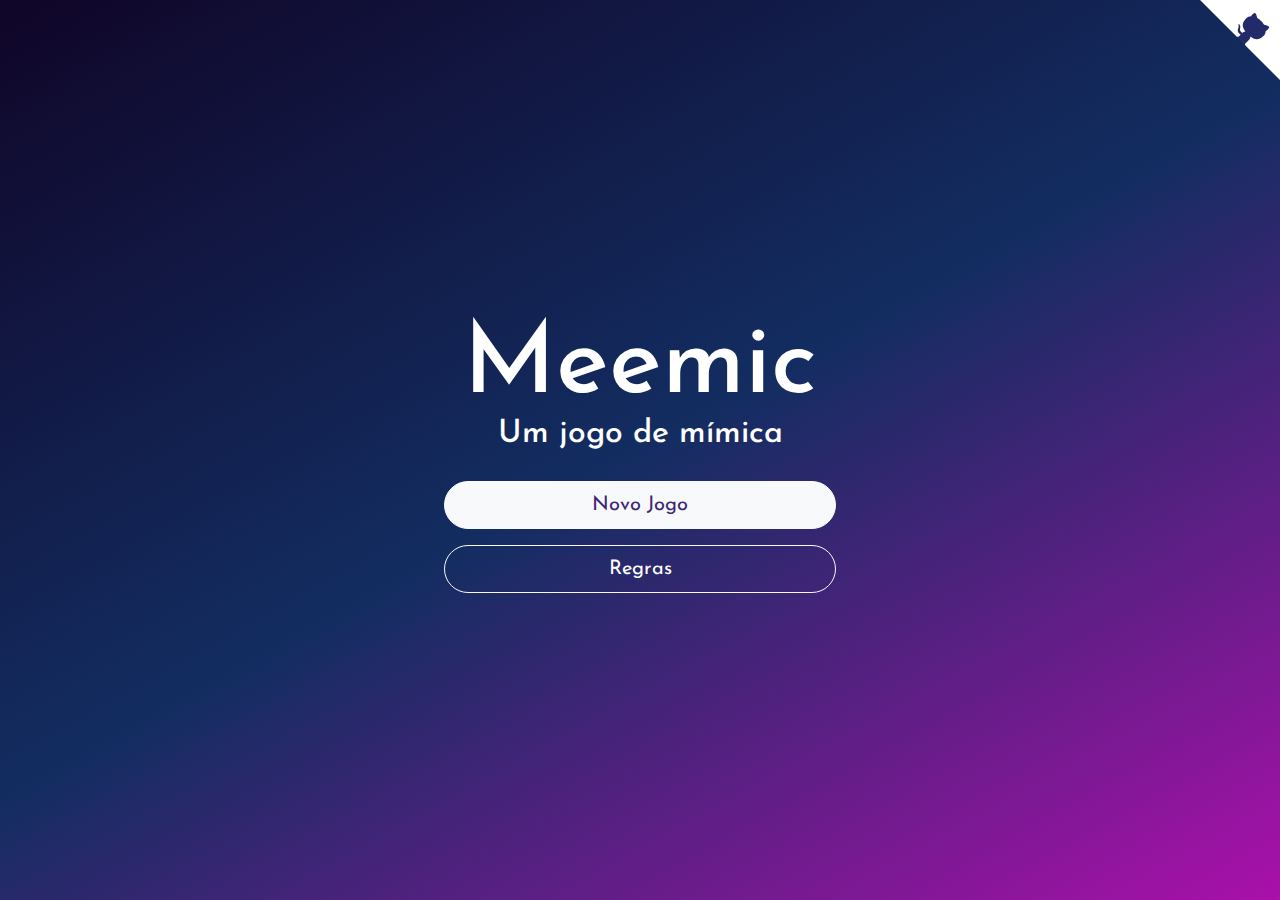
<file: index.html>
<!DOCTYPE html>
<html lang="pt-BR">
  <head>
    <meta charset="UTF-8" />
    <title>Meemic</title>
    <meta
      name="viewport"
      content="width=device-width, initial-scale=1, shrink-to-fit=no"
    />
    <meta http-equiv="content-type" content="text/html;charset=utf-8" />
    <link
      rel="icon shortcut"
      type="image/x-icon"
      href="assets/imagens/favicon.png"
    />
    <link
      rel="stylesheet"
      href="assets/lib/bootstrap/css/bootstrap-reboot.min.css"
    />
    <link rel="stylesheet" href="assets/lib/bootstrap/css/bootstrap.min.css" />

    <link rel="preconnect" href="https://fonts.googleapis.com" />
    <link rel="preconnect" href="https://fonts.gstatic.com" crossorigin />
    <link
      href="https://fonts.googleapis.com/css2?family=Josefin+Sans:ital,wght@0,100;0,200;0,300;0,400;0,500;0,600;0,700;1,100;1,200;1,300;1,400;1,500;1,600;1,700&family=Lato:ital,wght@0,100;0,300;0,400;0,700;0,900;1,100;1,300;1,400;1,700;1,900&display=swap"
      rel="stylesheet"
    />

    <link rel="stylesheet" href="assets/lib/fontawesome/css/all.css" />
    <link rel="stylesheet" href="assets/css/boardposition.css" />
    <link rel="stylesheet" href="assets/css/pinpositions.css" />
    <link rel="stylesheet" href="assets/css/mmposition.css" />
    <link rel="stylesheet" href="assets/css/style.css?v=5" />
   
  </head>

  <body>
    <div id="turnscreen" class="w-100 h-100 align-items-center">
      <div class="w-100 text-center">
        <img class="turn" src="assets/imagens/turn.svg" />
        <h2 class="mt-3">Por favor, gire seu dispositivo!</h2>
      </div>
    </div>
    <div id="app">
      
      <section
        id="home"
        class="text-center w-100 d-flex align-items-center displayedsection"
      >
      
        <div class="w-100">
          <a
        href="https://github.com/felipetr/meemic"
        target="_blank"
        title="View source on GitHub"
        class="github-corner"
        aria-label="View source on GitHub"
      >
        <svg
          width="80"
          height="80"
          viewBox="0 0 250 250"
          style="
            fill: #ffffff;
            color: #232a69;
            position: absolute;
            top: 0;
            border: 0;
            right: 0;
          "
          aria-hidden="true"
        >
          <path d="M0,0 L115,115 L130,115 L142,142 L250,250 L250,0 Z"></path>
          <path
            d="M128.3,109.0 C113.8,99.7 119.0,89.6 119.0,89.6 C122.0,82.7 120.5,78.6 120.5,78.6 C119.2,72.0 123.4,76.3 123.4,76.3 C127.3,80.9 125.5,87.3 125.5,87.3 C122.9,97.6 130.6,101.9 134.4,103.2"
            fill="currentColor"
            style="transform-origin: 130px 106px"
            class="octo-arm"
          ></path>
          <path
            d="M115.0,115.0 C114.9,115.1 118.7,116.5 119.8,115.4 L133.7,101.6 C136.9,99.2 139.9,98.4 142.2,98.6 C133.8,88.0 127.5,74.4 143.8,58.0 C148.5,53.4 154.0,51.2 159.7,51.0 C160.3,49.4 163.2,43.6 171.4,40.1 C171.4,40.1 176.1,42.5 178.8,56.2 C183.1,58.6 187.2,61.8 190.9,65.4 C194.5,69.0 197.7,73.2 200.1,77.6 C213.8,80.2 216.3,84.9 216.3,84.9 C212.7,93.1 206.9,96.0 205.4,96.6 C205.1,102.4 203.0,107.8 198.3,112.5 C181.9,128.9 168.3,122.5 157.7,114.1 C157.9,116.9 156.7,120.9 152.7,124.9 L141.0,136.5 C139.8,137.7 141.6,141.9 141.8,141.8 Z"
            fill="currentColor"
            class="octo-body"
          ></path>
        </svg>
      </a>
          <h1 id="logo">Meemic</h1>
          <h2 id="subtitle">Um jogo de mímica</h2>
          <div class="menuhome d-inline-block px-1">
            <button
              title="Novo Jogo"
              class="btn btn-goto btn-light w-100 btn-block btn-start btn-lg"
              data-goto="configs"
            >
              Novo Jogo
            </button>

            <div id="continuegame" style="display: none">
              <button
                title="Continuar"
                class="btn btn-light mt-3 w-100 btn-block btn-start btn-lg"
              >
                Continuar
              </button>
            </div>
            <button
              title="Regras"
              data-toggle="modal"
              data-target="#RulesModal"
              class="btn btn-light w-100 btn-block btn-border-start mt-3 btn-lg"
            >
              Regras
            </button>
            <div style="display: none">
              <button
                class="btn btn-light w-100 btn-block btn-start btn-lg mt-3"
              >
                Continuar
              </button>
            </div>
          </div>
        </div>
        <div
          class="modal fade"
          id="RulesModal"
          tabindex="-1"
          aria-labelledby="RulesModal"
          aria-hidden="true"
        >
          <div
            class="modal-dialog modal-dialog-centered modal-dialog-scrollable modal-xl"
          >
            <div class="modal-content">
              <div class="modal-header">
                <h5 class="modal-title">Regras</h5>
                <button
                  type="button"
                  class="close"
                  data-dismiss="modal"
                  aria-label="Close"
                >
                  <span aria-hidden="true">&times;</span>
                </button>
              </div>
              <div class="modal-body">Dois times jogam</div>
              <div class="modal-footer">
                <button
                  type="button"
                  class="btn btn-light w-100 btn-block btn-start"
                  data-dismiss="modal"
                >
                  Ok
                </button>
              </div>
            </div>
          </div>
        </div>
      </section>
      <section
        id="configs"
        class="text-center hidedsection w-100 d-flex d-none"
      >
        <div class="w-100 px-3">
          <div class="container-fluid w-100 text-left p-3">
            <button
              title="Voltar"
              class="btn btn-lg btn-url text-white btn-goto d-inline cursorpointer"
              data-goto="home"
            >
              <i class="fas fa-chevron-left"></i>
            </button>
          </div>
          <div class="container-fluid w-100 text-left">
            <div class="row">
              <div class="col-6">
                <div
                  class="boxcontencolor p-3 teambox"
                  id="team1"
                  data-team="team1"
                >
                  <h2>Time 1</h2>
                  <div class="pl-3">Nome</div>
                  <input
                    value="Amarelo"
                    class="form-control name teamnames unchanged"
                  />
                  <input class="color" value="yellow" type="hidden" />
                  <hr />
                  <div class="pl-3">Cor</div>

                  <div class="row colorselector">
                    <div class="col-2">
                      <div
                        class="btn-selector yellow selected p-3 mb-3"
                        data-select="yellow"
                        data-title="Amarelo"
                      >
                        <svg
                          class="fill-yellow"
                          width="100%"
                          viewBox="0 0 38 52"
                        >
                          <g
                            transform="translate(-93.674276,-168.00876)"
                            id="layer1"
                            inkscape:groupmode="layer"
                            inkscape:label="Layer 1"
                          >
                            <ellipse
                              inkscape:label="#sombraprojetada"
                              ry="8.4118872"
                              rx="18.927782"
                              cy="212.74617"
                              cx="112.60206"
                              id="sombraprojetada"
                              style="
                                opacity: 0.2;
                                fill: #000000;
                                stroke-width: 0.1;
                                paint-order: markers fill stroke;
                              "
                            />
                            <path
                              class="corpin"
                              style="
                                fill: #e6e6e6;
                                stroke-width: 0.1;
                                paint-order: markers fill stroke;
                                fill-opacity: 1;
                              "
                              d="m 112.79621,168.00901 a 6.2206988,6.2206988 0 0 0 -6.22081,6.22081 6.2206988,6.2206988 0 0 0 1.08107,3.50417 7.3062694,3.3307993 0 0 0 -2.15904,2.22519 h -0.008 v 0.001 h -5.2e-4 v 0.14056 0.0176 1.99729 5.3e-4 0.13952 10e-4 h 0.008 a 7.3062694,3.3307993 0 0 0 0.007,0.0594 7.3062694,3.3307993 0 0 0 0,0.001 7.3062694,3.3307993 0 0 0 0.009,0.0594 7.3062694,3.3307993 0 0 0 0,0.001 7.3062694,3.3307993 0 0 0 0.0114,0.0589 7.3062694,3.3307993 0 0 0 0,10e-4 7.3062694,3.3307993 0 0 0 0.0139,0.0594 7.3062694,3.3307993 0 0 0 0,0.001 7.3062694,3.3307993 0 0 0 0.0165,0.0589 7.3062694,3.3307993 0 0 0 0,0.001 7.3062694,3.3307993 0 0 0 0.0186,0.0589 7.3062694,3.3307993 0 0 0 0.16227,0.35501 7.3062694,3.3307993 0 0 0 0,5.3e-4 7.3062694,3.3307993 0 0 0 0.0729,0.11576 7.3062694,3.3307993 0 0 0 0,5.3e-4 7.3062694,3.3307993 0 0 0 0.22221,0.28422 7.3062694,3.3307993 0 0 0 0,5.3e-4 7.3062694,3.3307993 0 0 0 0.10439,0.11058 7.3062694,3.3307993 0 0 0 1.56269,1.01803 l -4.64571,14.7252 a 18.174328,8.2853553 0 0 0 -8.414475,6.64455 h -0.01654 v 0.34934 5.01416 0.34933 h 0.01654 a 18.174328,8.2853553 0 0 0 18.157545,7.93595 18.174328,8.2853553 0 0 0 18.15807,-7.93595 h 0.016 v -0.30334 a 18.174328,8.2853553 0 0 0 5.3e-4,-0.046 18.174328,8.2853553 0 0 0 -5.3e-4,-0.032 v -4.94802 a 18.174328,8.2853553 0 0 0 5.3e-4,-0.0341 18.174328,8.2853553 0 0 0 -5.3e-4,-0.032 v -0.0315 -0.28578 h -0.016 a 18.174328,8.2853553 0 0 0 -8.43876,-6.65127 l -4.64106,-14.70918 a 7.3062694,3.3307993 0 0 0 2.14147,-1.88205 7.3062694,3.3307993 0 0 0 0.0191,-0.0589 7.3062694,3.3307993 0 0 0 0,-0.001 7.3062694,3.3307993 0 0 0 0.017,-0.0589 7.3062694,3.3307993 0 0 0 0,-0.001 7.3062694,3.3307993 0 0 0 0.0145,-0.0589 7.3062694,3.3307993 0 0 0 0,-0.001 7.3062694,3.3307993 0 0 0 0.0124,-0.0594 7.3062694,3.3307993 0 0 0 0,-10e-4 7.3062694,3.3307993 0 0 0 0.009,-0.0589 7.3062694,3.3307993 0 0 0 0,-0.001 7.3062694,3.3307993 0 0 0 0.008,-0.0594 7.3062694,3.3307993 0 0 0 0,-0.001 7.3062694,3.3307993 0 0 0 0.001,-0.0119 h 0.006 v -0.001 -0.12093 a 7.3062694,3.3307993 0 0 0 0,-0.001 7.3062694,3.3307993 0 0 0 0,-0.0176 7.3062694,3.3307993 0 0 0 0,-10e-4 7.3062694,3.3307993 0 0 0 0,-0.0119 v -10e-4 -1.98799 a 7.3062694,3.3307993 0 0 0 0,-0.0129 7.3062694,3.3307993 0 0 0 0,-0.0129 v -0.12765 h -0.001 v -0.002 h -0.005 a 7.3062694,3.3307993 0 0 0 -2.1611,-2.22519 6.2206988,6.2206988 0 0 0 1.08107,-3.50418 6.2206988,6.2206988 0 0 0 -6.22029,-6.22081 z"
                              inkscape:label="#CorPin"
                            />
                            <path
                              class="Sombra"
                              style="
                                opacity: 0.3;
                                fill: #000000;
                                stroke-width: 0.1;
                                paint-order: markers fill stroke;
                              "
                              d="m 109.94212,168.82859 a 6.2206988,6.2206988 0 0 0 -3.31091,5.49786 6.2206988,6.2206988 0 0 0 6.22029,6.22081 6.2206988,6.2206988 0 0 0 4.30671,-1.7322 6.2206988,6.2206988 0 0 1 -2.9099,0.72347 6.2206988,6.2206988 0 0 1 -6.22081,-6.2208 6.2206988,6.2206988 0 0 1 1.91462,-4.48914 z m 3.53776,7.95714 a 7.3062694,3.3307996 0 0 1 0.0656,0.003 7.3062694,3.3307993 0 0 0 -0.0656,-0.003 z m 0.41858,0.0222 a 7.3062694,3.3307996 0 0 1 0.0641,0.005 7.3062694,3.3307993 0 0 0 -0.0641,-0.005 z m 0.40256,0.0336 a 7.3062694,3.3307996 0 0 1 0.0744,0.008 7.3062694,3.3307993 0 0 0 -0.0744,-0.008 z m -3.34139,0.0341 a 7.3062694,3.3307993 0 0 0 -0.1199,0.015 7.3062694,3.3307996 0 0 1 0.1199,-0.015 z m 6.55102,0.68213 a 7.3062694,3.3307996 0 0 1 0.0615,0.0243 7.3062694,3.3307993 0 0 0 -0.0615,-0.0243 z m -12.02614,2.40192 v 0.14056 a 7.3062694,3.3307996 0 0 1 0.008,-0.14056 z m 14.60582,0 a 7.3062694,3.3307996 0 0 1 0.006,0.12092 v -0.12092 z m 0.006,0.15451 a 7.3062694,3.3307996 0 0 1 -7.30653,3.31711 7.3062694,3.3307996 0 0 1 -7.30601,-3.2985 v 1.98334 0.14056 h 0.008 a 7.3062694,3.3307993 0 0 0 2.20142,2.24586 l -5.89525,18.68567 a 11.541455,5.2615459 0 0 0 -0.5271,1.57149 11.541455,5.2615459 0 0 0 0.003,0.0915 l -0.046,0.14521 h 0.0548 l -0.046,0.14522 h 0.0553 a 11.541456,5.2615459 0 0 0 11.52953,5.02501 11.541456,5.2615459 0 0 0 11.54142,-5.26169 11.541456,5.2615459 0 0 0 -0.015,-0.26355 11.541456,5.2615459 0 0 1 -10.94455,4.98936 c -3.52999,-2.56361 -5.72954,-5.33107 -6.18773,-6.7629 -0.60818,-1.90053 2.10991,-13.12336 3.23442,-17.59582 a 7.3062694,3.3307993 0 0 1 -0.3731,-0.0631 7.3062694,3.3307993 0 0 1 -0.24443,-0.047 7.3062694,3.3307993 0 0 1 -0.33693,-0.0729 7.3062694,3.3307993 0 0 0 0.33693,0.0729 7.3062694,3.3307993 0 0 0 0.24443,0.047 7.3062694,3.3307993 0 0 0 2.71404,0.23771 7.3062694,3.3307993 0 0 0 7.29982,-3.18998 h 0.006 v -0.12196 a 7.3062694,3.3307993 0 0 0 0,-0.0186 7.3062694,3.3307993 0 0 0 0,-0.0129 z m -5.59191,17.85938 a 18.174328,8.2853553 0 0 1 0.16537,0.007 18.174328,8.2853553 0 0 0 -0.16537,-0.007 z m 1.04335,0.0589 a 18.174328,8.2853553 0 0 1 0.15813,0.0114 18.174328,8.2853553 0 0 0 -0.15813,-0.0114 z m 1.00149,0.0832 a 18.174328,8.2853553 0 0 1 0.18397,0.0181 18.174328,8.2853553 0 0 0 -0.18397,-0.0181 z m 7.98143,1.7818 a 18.174328,8.2853553 0 0 1 0.15554,0.0605 18.174328,8.2853553 0 0 0 -0.15554,-0.0605 z m -29.914456,5.97483 v 0.34933 a 18.174328,8.2853553 0 0 1 0.01654,-0.34933 z m 36.332146,0 a 18.174328,8.2853553 0 0 1 0.016,0.28577 v -0.28577 z m 0.016,0.38344 a 18.174328,8.2853553 0 0 1 -18.17408,8.25117 18.174328,8.2853553 0 0 1 -18.174083,-8.23928 v 4.96817 0.34933 h 0.01654 a 18.174328,8.2853553 0 0 0 18.157543,7.93595 18.174328,8.2853553 0 0 0 18.15806,-7.93595 h 0.016 v -0.30334 a 18.174328,8.2853553 0 0 0 5.3e-4,-0.046 18.174328,8.2853553 0 0 0 -5.3e-4,-0.032 z"
                              inkscape:label="#Sombra"
                            />
                          </g>
                        </svg>
                      </div>
                    </div>
                    <div class="col-2">
                      <div
                        class="btn-selector blue disabled p-3 mb-3"
                        data-select="blue"
                        data-title="Azul"
                      >
                        <svg class="fill-blue" width="100%" viewBox="0 0 38 52">
                          <g
                            transform="translate(-93.674276,-168.00876)"
                            id="layer1"
                            inkscape:groupmode="layer"
                            inkscape:label="Layer 1"
                          >
                            <ellipse
                              inkscape:label="#sombraprojetada"
                              ry="8.4118872"
                              rx="18.927782"
                              cy="212.74617"
                              cx="112.60206"
                              id="sombraprojetada"
                              style="
                                opacity: 0.2;
                                fill: #000000;
                                stroke-width: 0.1;
                                paint-order: markers fill stroke;
                              "
                            />
                            <path
                              class="corpin"
                              style="
                                fill: #e6e6e6;
                                stroke-width: 0.1;
                                paint-order: markers fill stroke;
                                fill-opacity: 1;
                              "
                              d="m 112.79621,168.00901 a 6.2206988,6.2206988 0 0 0 -6.22081,6.22081 6.2206988,6.2206988 0 0 0 1.08107,3.50417 7.3062694,3.3307993 0 0 0 -2.15904,2.22519 h -0.008 v 0.001 h -5.2e-4 v 0.14056 0.0176 1.99729 5.3e-4 0.13952 10e-4 h 0.008 a 7.3062694,3.3307993 0 0 0 0.007,0.0594 7.3062694,3.3307993 0 0 0 0,0.001 7.3062694,3.3307993 0 0 0 0.009,0.0594 7.3062694,3.3307993 0 0 0 0,0.001 7.3062694,3.3307993 0 0 0 0.0114,0.0589 7.3062694,3.3307993 0 0 0 0,10e-4 7.3062694,3.3307993 0 0 0 0.0139,0.0594 7.3062694,3.3307993 0 0 0 0,0.001 7.3062694,3.3307993 0 0 0 0.0165,0.0589 7.3062694,3.3307993 0 0 0 0,0.001 7.3062694,3.3307993 0 0 0 0.0186,0.0589 7.3062694,3.3307993 0 0 0 0.16227,0.35501 7.3062694,3.3307993 0 0 0 0,5.3e-4 7.3062694,3.3307993 0 0 0 0.0729,0.11576 7.3062694,3.3307993 0 0 0 0,5.3e-4 7.3062694,3.3307993 0 0 0 0.22221,0.28422 7.3062694,3.3307993 0 0 0 0,5.3e-4 7.3062694,3.3307993 0 0 0 0.10439,0.11058 7.3062694,3.3307993 0 0 0 1.56269,1.01803 l -4.64571,14.7252 a 18.174328,8.2853553 0 0 0 -8.414475,6.64455 h -0.01654 v 0.34934 5.01416 0.34933 h 0.01654 a 18.174328,8.2853553 0 0 0 18.157545,7.93595 18.174328,8.2853553 0 0 0 18.15807,-7.93595 h 0.016 v -0.30334 a 18.174328,8.2853553 0 0 0 5.3e-4,-0.046 18.174328,8.2853553 0 0 0 -5.3e-4,-0.032 v -4.94802 a 18.174328,8.2853553 0 0 0 5.3e-4,-0.0341 18.174328,8.2853553 0 0 0 -5.3e-4,-0.032 v -0.0315 -0.28578 h -0.016 a 18.174328,8.2853553 0 0 0 -8.43876,-6.65127 l -4.64106,-14.70918 a 7.3062694,3.3307993 0 0 0 2.14147,-1.88205 7.3062694,3.3307993 0 0 0 0.0191,-0.0589 7.3062694,3.3307993 0 0 0 0,-0.001 7.3062694,3.3307993 0 0 0 0.017,-0.0589 7.3062694,3.3307993 0 0 0 0,-0.001 7.3062694,3.3307993 0 0 0 0.0145,-0.0589 7.3062694,3.3307993 0 0 0 0,-0.001 7.3062694,3.3307993 0 0 0 0.0124,-0.0594 7.3062694,3.3307993 0 0 0 0,-10e-4 7.3062694,3.3307993 0 0 0 0.009,-0.0589 7.3062694,3.3307993 0 0 0 0,-0.001 7.3062694,3.3307993 0 0 0 0.008,-0.0594 7.3062694,3.3307993 0 0 0 0,-0.001 7.3062694,3.3307993 0 0 0 0.001,-0.0119 h 0.006 v -0.001 -0.12093 a 7.3062694,3.3307993 0 0 0 0,-0.001 7.3062694,3.3307993 0 0 0 0,-0.0176 7.3062694,3.3307993 0 0 0 0,-10e-4 7.3062694,3.3307993 0 0 0 0,-0.0119 v -10e-4 -1.98799 a 7.3062694,3.3307993 0 0 0 0,-0.0129 7.3062694,3.3307993 0 0 0 0,-0.0129 v -0.12765 h -0.001 v -0.002 h -0.005 a 7.3062694,3.3307993 0 0 0 -2.1611,-2.22519 6.2206988,6.2206988 0 0 0 1.08107,-3.50418 6.2206988,6.2206988 0 0 0 -6.22029,-6.22081 z"
                              inkscape:label="#CorPin"
                            />
                            <path
                              class="Sombra"
                              style="
                                opacity: 0.3;
                                fill: #000000;
                                stroke-width: 0.1;
                                paint-order: markers fill stroke;
                              "
                              d="m 109.94212,168.82859 a 6.2206988,6.2206988 0 0 0 -3.31091,5.49786 6.2206988,6.2206988 0 0 0 6.22029,6.22081 6.2206988,6.2206988 0 0 0 4.30671,-1.7322 6.2206988,6.2206988 0 0 1 -2.9099,0.72347 6.2206988,6.2206988 0 0 1 -6.22081,-6.2208 6.2206988,6.2206988 0 0 1 1.91462,-4.48914 z m 3.53776,7.95714 a 7.3062694,3.3307996 0 0 1 0.0656,0.003 7.3062694,3.3307993 0 0 0 -0.0656,-0.003 z m 0.41858,0.0222 a 7.3062694,3.3307996 0 0 1 0.0641,0.005 7.3062694,3.3307993 0 0 0 -0.0641,-0.005 z m 0.40256,0.0336 a 7.3062694,3.3307996 0 0 1 0.0744,0.008 7.3062694,3.3307993 0 0 0 -0.0744,-0.008 z m -3.34139,0.0341 a 7.3062694,3.3307993 0 0 0 -0.1199,0.015 7.3062694,3.3307996 0 0 1 0.1199,-0.015 z m 6.55102,0.68213 a 7.3062694,3.3307996 0 0 1 0.0615,0.0243 7.3062694,3.3307993 0 0 0 -0.0615,-0.0243 z m -12.02614,2.40192 v 0.14056 a 7.3062694,3.3307996 0 0 1 0.008,-0.14056 z m 14.60582,0 a 7.3062694,3.3307996 0 0 1 0.006,0.12092 v -0.12092 z m 0.006,0.15451 a 7.3062694,3.3307996 0 0 1 -7.30653,3.31711 7.3062694,3.3307996 0 0 1 -7.30601,-3.2985 v 1.98334 0.14056 h 0.008 a 7.3062694,3.3307993 0 0 0 2.20142,2.24586 l -5.89525,18.68567 a 11.541455,5.2615459 0 0 0 -0.5271,1.57149 11.541455,5.2615459 0 0 0 0.003,0.0915 l -0.046,0.14521 h 0.0548 l -0.046,0.14522 h 0.0553 a 11.541456,5.2615459 0 0 0 11.52953,5.02501 11.541456,5.2615459 0 0 0 11.54142,-5.26169 11.541456,5.2615459 0 0 0 -0.015,-0.26355 11.541456,5.2615459 0 0 1 -10.94455,4.98936 c -3.52999,-2.56361 -5.72954,-5.33107 -6.18773,-6.7629 -0.60818,-1.90053 2.10991,-13.12336 3.23442,-17.59582 a 7.3062694,3.3307993 0 0 1 -0.3731,-0.0631 7.3062694,3.3307993 0 0 1 -0.24443,-0.047 7.3062694,3.3307993 0 0 1 -0.33693,-0.0729 7.3062694,3.3307993 0 0 0 0.33693,0.0729 7.3062694,3.3307993 0 0 0 0.24443,0.047 7.3062694,3.3307993 0 0 0 2.71404,0.23771 7.3062694,3.3307993 0 0 0 7.29982,-3.18998 h 0.006 v -0.12196 a 7.3062694,3.3307993 0 0 0 0,-0.0186 7.3062694,3.3307993 0 0 0 0,-0.0129 z m -5.59191,17.85938 a 18.174328,8.2853553 0 0 1 0.16537,0.007 18.174328,8.2853553 0 0 0 -0.16537,-0.007 z m 1.04335,0.0589 a 18.174328,8.2853553 0 0 1 0.15813,0.0114 18.174328,8.2853553 0 0 0 -0.15813,-0.0114 z m 1.00149,0.0832 a 18.174328,8.2853553 0 0 1 0.18397,0.0181 18.174328,8.2853553 0 0 0 -0.18397,-0.0181 z m 7.98143,1.7818 a 18.174328,8.2853553 0 0 1 0.15554,0.0605 18.174328,8.2853553 0 0 0 -0.15554,-0.0605 z m -29.914456,5.97483 v 0.34933 a 18.174328,8.2853553 0 0 1 0.01654,-0.34933 z m 36.332146,0 a 18.174328,8.2853553 0 0 1 0.016,0.28577 v -0.28577 z m 0.016,0.38344 a 18.174328,8.2853553 0 0 1 -18.17408,8.25117 18.174328,8.2853553 0 0 1 -18.174083,-8.23928 v 4.96817 0.34933 h 0.01654 a 18.174328,8.2853553 0 0 0 18.157543,7.93595 18.174328,8.2853553 0 0 0 18.15806,-7.93595 h 0.016 v -0.30334 a 18.174328,8.2853553 0 0 0 5.3e-4,-0.046 18.174328,8.2853553 0 0 0 -5.3e-4,-0.032 z"
                              inkscape:label="#Sombra"
                            />
                          </g>
                        </svg>
                      </div>
                    </div>
                    <div class="col-2">
                      <div
                        class="btn-selector green p-3 mb-3"
                        data-select="green"
                        data-title="Verde"
                      >
                        <svg
                          class="fill-green"
                          width="100%"
                          viewBox="0 0 38 52"
                        >
                          <g
                            transform="translate(-93.674276,-168.00876)"
                            id="layer1"
                            inkscape:groupmode="layer"
                            inkscape:label="Layer 1"
                          >
                            <ellipse
                              inkscape:label="#sombraprojetada"
                              ry="8.4118872"
                              rx="18.927782"
                              cy="212.74617"
                              cx="112.60206"
                              id="sombraprojetada"
                              style="
                                opacity: 0.2;
                                fill: #000000;
                                stroke-width: 0.1;
                                paint-order: markers fill stroke;
                              "
                            />
                            <path
                              class="corpin"
                              style="
                                fill: #e6e6e6;
                                stroke-width: 0.1;
                                paint-order: markers fill stroke;
                                fill-opacity: 1;
                              "
                              d="m 112.79621,168.00901 a 6.2206988,6.2206988 0 0 0 -6.22081,6.22081 6.2206988,6.2206988 0 0 0 1.08107,3.50417 7.3062694,3.3307993 0 0 0 -2.15904,2.22519 h -0.008 v 0.001 h -5.2e-4 v 0.14056 0.0176 1.99729 5.3e-4 0.13952 10e-4 h 0.008 a 7.3062694,3.3307993 0 0 0 0.007,0.0594 7.3062694,3.3307993 0 0 0 0,0.001 7.3062694,3.3307993 0 0 0 0.009,0.0594 7.3062694,3.3307993 0 0 0 0,0.001 7.3062694,3.3307993 0 0 0 0.0114,0.0589 7.3062694,3.3307993 0 0 0 0,10e-4 7.3062694,3.3307993 0 0 0 0.0139,0.0594 7.3062694,3.3307993 0 0 0 0,0.001 7.3062694,3.3307993 0 0 0 0.0165,0.0589 7.3062694,3.3307993 0 0 0 0,0.001 7.3062694,3.3307993 0 0 0 0.0186,0.0589 7.3062694,3.3307993 0 0 0 0.16227,0.35501 7.3062694,3.3307993 0 0 0 0,5.3e-4 7.3062694,3.3307993 0 0 0 0.0729,0.11576 7.3062694,3.3307993 0 0 0 0,5.3e-4 7.3062694,3.3307993 0 0 0 0.22221,0.28422 7.3062694,3.3307993 0 0 0 0,5.3e-4 7.3062694,3.3307993 0 0 0 0.10439,0.11058 7.3062694,3.3307993 0 0 0 1.56269,1.01803 l -4.64571,14.7252 a 18.174328,8.2853553 0 0 0 -8.414475,6.64455 h -0.01654 v 0.34934 5.01416 0.34933 h 0.01654 a 18.174328,8.2853553 0 0 0 18.157545,7.93595 18.174328,8.2853553 0 0 0 18.15807,-7.93595 h 0.016 v -0.30334 a 18.174328,8.2853553 0 0 0 5.3e-4,-0.046 18.174328,8.2853553 0 0 0 -5.3e-4,-0.032 v -4.94802 a 18.174328,8.2853553 0 0 0 5.3e-4,-0.0341 18.174328,8.2853553 0 0 0 -5.3e-4,-0.032 v -0.0315 -0.28578 h -0.016 a 18.174328,8.2853553 0 0 0 -8.43876,-6.65127 l -4.64106,-14.70918 a 7.3062694,3.3307993 0 0 0 2.14147,-1.88205 7.3062694,3.3307993 0 0 0 0.0191,-0.0589 7.3062694,3.3307993 0 0 0 0,-0.001 7.3062694,3.3307993 0 0 0 0.017,-0.0589 7.3062694,3.3307993 0 0 0 0,-0.001 7.3062694,3.3307993 0 0 0 0.0145,-0.0589 7.3062694,3.3307993 0 0 0 0,-0.001 7.3062694,3.3307993 0 0 0 0.0124,-0.0594 7.3062694,3.3307993 0 0 0 0,-10e-4 7.3062694,3.3307993 0 0 0 0.009,-0.0589 7.3062694,3.3307993 0 0 0 0,-0.001 7.3062694,3.3307993 0 0 0 0.008,-0.0594 7.3062694,3.3307993 0 0 0 0,-0.001 7.3062694,3.3307993 0 0 0 0.001,-0.0119 h 0.006 v -0.001 -0.12093 a 7.3062694,3.3307993 0 0 0 0,-0.001 7.3062694,3.3307993 0 0 0 0,-0.0176 7.3062694,3.3307993 0 0 0 0,-10e-4 7.3062694,3.3307993 0 0 0 0,-0.0119 v -10e-4 -1.98799 a 7.3062694,3.3307993 0 0 0 0,-0.0129 7.3062694,3.3307993 0 0 0 0,-0.0129 v -0.12765 h -0.001 v -0.002 h -0.005 a 7.3062694,3.3307993 0 0 0 -2.1611,-2.22519 6.2206988,6.2206988 0 0 0 1.08107,-3.50418 6.2206988,6.2206988 0 0 0 -6.22029,-6.22081 z"
                              inkscape:label="#CorPin"
                            />
                            <path
                              class="Sombra"
                              style="
                                opacity: 0.3;
                                fill: #000000;
                                stroke-width: 0.1;
                                paint-order: markers fill stroke;
                              "
                              d="m 109.94212,168.82859 a 6.2206988,6.2206988 0 0 0 -3.31091,5.49786 6.2206988,6.2206988 0 0 0 6.22029,6.22081 6.2206988,6.2206988 0 0 0 4.30671,-1.7322 6.2206988,6.2206988 0 0 1 -2.9099,0.72347 6.2206988,6.2206988 0 0 1 -6.22081,-6.2208 6.2206988,6.2206988 0 0 1 1.91462,-4.48914 z m 3.53776,7.95714 a 7.3062694,3.3307996 0 0 1 0.0656,0.003 7.3062694,3.3307993 0 0 0 -0.0656,-0.003 z m 0.41858,0.0222 a 7.3062694,3.3307996 0 0 1 0.0641,0.005 7.3062694,3.3307993 0 0 0 -0.0641,-0.005 z m 0.40256,0.0336 a 7.3062694,3.3307996 0 0 1 0.0744,0.008 7.3062694,3.3307993 0 0 0 -0.0744,-0.008 z m -3.34139,0.0341 a 7.3062694,3.3307993 0 0 0 -0.1199,0.015 7.3062694,3.3307996 0 0 1 0.1199,-0.015 z m 6.55102,0.68213 a 7.3062694,3.3307996 0 0 1 0.0615,0.0243 7.3062694,3.3307993 0 0 0 -0.0615,-0.0243 z m -12.02614,2.40192 v 0.14056 a 7.3062694,3.3307996 0 0 1 0.008,-0.14056 z m 14.60582,0 a 7.3062694,3.3307996 0 0 1 0.006,0.12092 v -0.12092 z m 0.006,0.15451 a 7.3062694,3.3307996 0 0 1 -7.30653,3.31711 7.3062694,3.3307996 0 0 1 -7.30601,-3.2985 v 1.98334 0.14056 h 0.008 a 7.3062694,3.3307993 0 0 0 2.20142,2.24586 l -5.89525,18.68567 a 11.541455,5.2615459 0 0 0 -0.5271,1.57149 11.541455,5.2615459 0 0 0 0.003,0.0915 l -0.046,0.14521 h 0.0548 l -0.046,0.14522 h 0.0553 a 11.541456,5.2615459 0 0 0 11.52953,5.02501 11.541456,5.2615459 0 0 0 11.54142,-5.26169 11.541456,5.2615459 0 0 0 -0.015,-0.26355 11.541456,5.2615459 0 0 1 -10.94455,4.98936 c -3.52999,-2.56361 -5.72954,-5.33107 -6.18773,-6.7629 -0.60818,-1.90053 2.10991,-13.12336 3.23442,-17.59582 a 7.3062694,3.3307993 0 0 1 -0.3731,-0.0631 7.3062694,3.3307993 0 0 1 -0.24443,-0.047 7.3062694,3.3307993 0 0 1 -0.33693,-0.0729 7.3062694,3.3307993 0 0 0 0.33693,0.0729 7.3062694,3.3307993 0 0 0 0.24443,0.047 7.3062694,3.3307993 0 0 0 2.71404,0.23771 7.3062694,3.3307993 0 0 0 7.29982,-3.18998 h 0.006 v -0.12196 a 7.3062694,3.3307993 0 0 0 0,-0.0186 7.3062694,3.3307993 0 0 0 0,-0.0129 z m -5.59191,17.85938 a 18.174328,8.2853553 0 0 1 0.16537,0.007 18.174328,8.2853553 0 0 0 -0.16537,-0.007 z m 1.04335,0.0589 a 18.174328,8.2853553 0 0 1 0.15813,0.0114 18.174328,8.2853553 0 0 0 -0.15813,-0.0114 z m 1.00149,0.0832 a 18.174328,8.2853553 0 0 1 0.18397,0.0181 18.174328,8.2853553 0 0 0 -0.18397,-0.0181 z m 7.98143,1.7818 a 18.174328,8.2853553 0 0 1 0.15554,0.0605 18.174328,8.2853553 0 0 0 -0.15554,-0.0605 z m -29.914456,5.97483 v 0.34933 a 18.174328,8.2853553 0 0 1 0.01654,-0.34933 z m 36.332146,0 a 18.174328,8.2853553 0 0 1 0.016,0.28577 v -0.28577 z m 0.016,0.38344 a 18.174328,8.2853553 0 0 1 -18.17408,8.25117 18.174328,8.2853553 0 0 1 -18.174083,-8.23928 v 4.96817 0.34933 h 0.01654 a 18.174328,8.2853553 0 0 0 18.157543,7.93595 18.174328,8.2853553 0 0 0 18.15806,-7.93595 h 0.016 v -0.30334 a 18.174328,8.2853553 0 0 0 5.3e-4,-0.046 18.174328,8.2853553 0 0 0 -5.3e-4,-0.032 z"
                              inkscape:label="#Sombra"
                            />
                          </g>
                        </svg>
                      </div>
                    </div>
                    <div class="col-2">
                      <div
                        class="btn-selector red p-3 mb-3"
                        data-select="red"
                        data-title="Vermelho"
                      >
                        <svg class="fill-red" width="100%" viewBox="0 0 38 52">
                          <g
                            transform="translate(-93.674276,-168.00876)"
                            id="layer1"
                            inkscape:groupmode="layer"
                            inkscape:label="Layer 1"
                          >
                            <ellipse
                              inkscape:label="#sombraprojetada"
                              ry="8.4118872"
                              rx="18.927782"
                              cy="212.74617"
                              cx="112.60206"
                              id="sombraprojetada"
                              style="
                                opacity: 0.2;
                                fill: #000000;
                                stroke-width: 0.1;
                                paint-order: markers fill stroke;
                              "
                            />
                            <path
                              class="corpin"
                              style="
                                fill: #e6e6e6;
                                stroke-width: 0.1;
                                paint-order: markers fill stroke;
                                fill-opacity: 1;
                              "
                              d="m 112.79621,168.00901 a 6.2206988,6.2206988 0 0 0 -6.22081,6.22081 6.2206988,6.2206988 0 0 0 1.08107,3.50417 7.3062694,3.3307993 0 0 0 -2.15904,2.22519 h -0.008 v 0.001 h -5.2e-4 v 0.14056 0.0176 1.99729 5.3e-4 0.13952 10e-4 h 0.008 a 7.3062694,3.3307993 0 0 0 0.007,0.0594 7.3062694,3.3307993 0 0 0 0,0.001 7.3062694,3.3307993 0 0 0 0.009,0.0594 7.3062694,3.3307993 0 0 0 0,0.001 7.3062694,3.3307993 0 0 0 0.0114,0.0589 7.3062694,3.3307993 0 0 0 0,10e-4 7.3062694,3.3307993 0 0 0 0.0139,0.0594 7.3062694,3.3307993 0 0 0 0,0.001 7.3062694,3.3307993 0 0 0 0.0165,0.0589 7.3062694,3.3307993 0 0 0 0,0.001 7.3062694,3.3307993 0 0 0 0.0186,0.0589 7.3062694,3.3307993 0 0 0 0.16227,0.35501 7.3062694,3.3307993 0 0 0 0,5.3e-4 7.3062694,3.3307993 0 0 0 0.0729,0.11576 7.3062694,3.3307993 0 0 0 0,5.3e-4 7.3062694,3.3307993 0 0 0 0.22221,0.28422 7.3062694,3.3307993 0 0 0 0,5.3e-4 7.3062694,3.3307993 0 0 0 0.10439,0.11058 7.3062694,3.3307993 0 0 0 1.56269,1.01803 l -4.64571,14.7252 a 18.174328,8.2853553 0 0 0 -8.414475,6.64455 h -0.01654 v 0.34934 5.01416 0.34933 h 0.01654 a 18.174328,8.2853553 0 0 0 18.157545,7.93595 18.174328,8.2853553 0 0 0 18.15807,-7.93595 h 0.016 v -0.30334 a 18.174328,8.2853553 0 0 0 5.3e-4,-0.046 18.174328,8.2853553 0 0 0 -5.3e-4,-0.032 v -4.94802 a 18.174328,8.2853553 0 0 0 5.3e-4,-0.0341 18.174328,8.2853553 0 0 0 -5.3e-4,-0.032 v -0.0315 -0.28578 h -0.016 a 18.174328,8.2853553 0 0 0 -8.43876,-6.65127 l -4.64106,-14.70918 a 7.3062694,3.3307993 0 0 0 2.14147,-1.88205 7.3062694,3.3307993 0 0 0 0.0191,-0.0589 7.3062694,3.3307993 0 0 0 0,-0.001 7.3062694,3.3307993 0 0 0 0.017,-0.0589 7.3062694,3.3307993 0 0 0 0,-0.001 7.3062694,3.3307993 0 0 0 0.0145,-0.0589 7.3062694,3.3307993 0 0 0 0,-0.001 7.3062694,3.3307993 0 0 0 0.0124,-0.0594 7.3062694,3.3307993 0 0 0 0,-10e-4 7.3062694,3.3307993 0 0 0 0.009,-0.0589 7.3062694,3.3307993 0 0 0 0,-0.001 7.3062694,3.3307993 0 0 0 0.008,-0.0594 7.3062694,3.3307993 0 0 0 0,-0.001 7.3062694,3.3307993 0 0 0 0.001,-0.0119 h 0.006 v -0.001 -0.12093 a 7.3062694,3.3307993 0 0 0 0,-0.001 7.3062694,3.3307993 0 0 0 0,-0.0176 7.3062694,3.3307993 0 0 0 0,-10e-4 7.3062694,3.3307993 0 0 0 0,-0.0119 v -10e-4 -1.98799 a 7.3062694,3.3307993 0 0 0 0,-0.0129 7.3062694,3.3307993 0 0 0 0,-0.0129 v -0.12765 h -0.001 v -0.002 h -0.005 a 7.3062694,3.3307993 0 0 0 -2.1611,-2.22519 6.2206988,6.2206988 0 0 0 1.08107,-3.50418 6.2206988,6.2206988 0 0 0 -6.22029,-6.22081 z"
                              inkscape:label="#CorPin"
                            />
                            <path
                              class="Sombra"
                              style="
                                opacity: 0.3;
                                fill: #000000;
                                stroke-width: 0.1;
                                paint-order: markers fill stroke;
                              "
                              d="m 109.94212,168.82859 a 6.2206988,6.2206988 0 0 0 -3.31091,5.49786 6.2206988,6.2206988 0 0 0 6.22029,6.22081 6.2206988,6.2206988 0 0 0 4.30671,-1.7322 6.2206988,6.2206988 0 0 1 -2.9099,0.72347 6.2206988,6.2206988 0 0 1 -6.22081,-6.2208 6.2206988,6.2206988 0 0 1 1.91462,-4.48914 z m 3.53776,7.95714 a 7.3062694,3.3307996 0 0 1 0.0656,0.003 7.3062694,3.3307993 0 0 0 -0.0656,-0.003 z m 0.41858,0.0222 a 7.3062694,3.3307996 0 0 1 0.0641,0.005 7.3062694,3.3307993 0 0 0 -0.0641,-0.005 z m 0.40256,0.0336 a 7.3062694,3.3307996 0 0 1 0.0744,0.008 7.3062694,3.3307993 0 0 0 -0.0744,-0.008 z m -3.34139,0.0341 a 7.3062694,3.3307993 0 0 0 -0.1199,0.015 7.3062694,3.3307996 0 0 1 0.1199,-0.015 z m 6.55102,0.68213 a 7.3062694,3.3307996 0 0 1 0.0615,0.0243 7.3062694,3.3307993 0 0 0 -0.0615,-0.0243 z m -12.02614,2.40192 v 0.14056 a 7.3062694,3.3307996 0 0 1 0.008,-0.14056 z m 14.60582,0 a 7.3062694,3.3307996 0 0 1 0.006,0.12092 v -0.12092 z m 0.006,0.15451 a 7.3062694,3.3307996 0 0 1 -7.30653,3.31711 7.3062694,3.3307996 0 0 1 -7.30601,-3.2985 v 1.98334 0.14056 h 0.008 a 7.3062694,3.3307993 0 0 0 2.20142,2.24586 l -5.89525,18.68567 a 11.541455,5.2615459 0 0 0 -0.5271,1.57149 11.541455,5.2615459 0 0 0 0.003,0.0915 l -0.046,0.14521 h 0.0548 l -0.046,0.14522 h 0.0553 a 11.541456,5.2615459 0 0 0 11.52953,5.02501 11.541456,5.2615459 0 0 0 11.54142,-5.26169 11.541456,5.2615459 0 0 0 -0.015,-0.26355 11.541456,5.2615459 0 0 1 -10.94455,4.98936 c -3.52999,-2.56361 -5.72954,-5.33107 -6.18773,-6.7629 -0.60818,-1.90053 2.10991,-13.12336 3.23442,-17.59582 a 7.3062694,3.3307993 0 0 1 -0.3731,-0.0631 7.3062694,3.3307993 0 0 1 -0.24443,-0.047 7.3062694,3.3307993 0 0 1 -0.33693,-0.0729 7.3062694,3.3307993 0 0 0 0.33693,0.0729 7.3062694,3.3307993 0 0 0 0.24443,0.047 7.3062694,3.3307993 0 0 0 2.71404,0.23771 7.3062694,3.3307993 0 0 0 7.29982,-3.18998 h 0.006 v -0.12196 a 7.3062694,3.3307993 0 0 0 0,-0.0186 7.3062694,3.3307993 0 0 0 0,-0.0129 z m -5.59191,17.85938 a 18.174328,8.2853553 0 0 1 0.16537,0.007 18.174328,8.2853553 0 0 0 -0.16537,-0.007 z m 1.04335,0.0589 a 18.174328,8.2853553 0 0 1 0.15813,0.0114 18.174328,8.2853553 0 0 0 -0.15813,-0.0114 z m 1.00149,0.0832 a 18.174328,8.2853553 0 0 1 0.18397,0.0181 18.174328,8.2853553 0 0 0 -0.18397,-0.0181 z m 7.98143,1.7818 a 18.174328,8.2853553 0 0 1 0.15554,0.0605 18.174328,8.2853553 0 0 0 -0.15554,-0.0605 z m -29.914456,5.97483 v 0.34933 a 18.174328,8.2853553 0 0 1 0.01654,-0.34933 z m 36.332146,0 a 18.174328,8.2853553 0 0 1 0.016,0.28577 v -0.28577 z m 0.016,0.38344 a 18.174328,8.2853553 0 0 1 -18.17408,8.25117 18.174328,8.2853553 0 0 1 -18.174083,-8.23928 v 4.96817 0.34933 h 0.01654 a 18.174328,8.2853553 0 0 0 18.157543,7.93595 18.174328,8.2853553 0 0 0 18.15806,-7.93595 h 0.016 v -0.30334 a 18.174328,8.2853553 0 0 0 5.3e-4,-0.046 18.174328,8.2853553 0 0 0 -5.3e-4,-0.032 z"
                              inkscape:label="#Sombra"
                            />
                          </g>
                        </svg>
                      </div>
                    </div>
                    <div class="col-2">
                      <div
                        class="btn-selector purple p-3 mb-3"
                        data-select="purple"
                        data-title="Roxo"
                      >
                        <svg
                          class="fill-purple"
                          width="100%"
                          viewBox="0 0 38 52"
                        >
                          <g
                            transform="translate(-93.674276,-168.00876)"
                            id="layer1"
                            inkscape:groupmode="layer"
                            inkscape:label="Layer 1"
                          >
                            <ellipse
                              inkscape:label="#sombraprojetada"
                              ry="8.4118872"
                              rx="18.927782"
                              cy="212.74617"
                              cx="112.60206"
                              id="sombraprojetada"
                              style="
                                opacity: 0.2;
                                fill: #000000;
                                stroke-width: 0.1;
                                paint-order: markers fill stroke;
                              "
                            />
                            <path
                              class="corpin"
                              style="
                                fill: #e6e6e6;
                                stroke-width: 0.1;
                                paint-order: markers fill stroke;
                                fill-opacity: 1;
                              "
                              d="m 112.79621,168.00901 a 6.2206988,6.2206988 0 0 0 -6.22081,6.22081 6.2206988,6.2206988 0 0 0 1.08107,3.50417 7.3062694,3.3307993 0 0 0 -2.15904,2.22519 h -0.008 v 0.001 h -5.2e-4 v 0.14056 0.0176 1.99729 5.3e-4 0.13952 10e-4 h 0.008 a 7.3062694,3.3307993 0 0 0 0.007,0.0594 7.3062694,3.3307993 0 0 0 0,0.001 7.3062694,3.3307993 0 0 0 0.009,0.0594 7.3062694,3.3307993 0 0 0 0,0.001 7.3062694,3.3307993 0 0 0 0.0114,0.0589 7.3062694,3.3307993 0 0 0 0,10e-4 7.3062694,3.3307993 0 0 0 0.0139,0.0594 7.3062694,3.3307993 0 0 0 0,0.001 7.3062694,3.3307993 0 0 0 0.0165,0.0589 7.3062694,3.3307993 0 0 0 0,0.001 7.3062694,3.3307993 0 0 0 0.0186,0.0589 7.3062694,3.3307993 0 0 0 0.16227,0.35501 7.3062694,3.3307993 0 0 0 0,5.3e-4 7.3062694,3.3307993 0 0 0 0.0729,0.11576 7.3062694,3.3307993 0 0 0 0,5.3e-4 7.3062694,3.3307993 0 0 0 0.22221,0.28422 7.3062694,3.3307993 0 0 0 0,5.3e-4 7.3062694,3.3307993 0 0 0 0.10439,0.11058 7.3062694,3.3307993 0 0 0 1.56269,1.01803 l -4.64571,14.7252 a 18.174328,8.2853553 0 0 0 -8.414475,6.64455 h -0.01654 v 0.34934 5.01416 0.34933 h 0.01654 a 18.174328,8.2853553 0 0 0 18.157545,7.93595 18.174328,8.2853553 0 0 0 18.15807,-7.93595 h 0.016 v -0.30334 a 18.174328,8.2853553 0 0 0 5.3e-4,-0.046 18.174328,8.2853553 0 0 0 -5.3e-4,-0.032 v -4.94802 a 18.174328,8.2853553 0 0 0 5.3e-4,-0.0341 18.174328,8.2853553 0 0 0 -5.3e-4,-0.032 v -0.0315 -0.28578 h -0.016 a 18.174328,8.2853553 0 0 0 -8.43876,-6.65127 l -4.64106,-14.70918 a 7.3062694,3.3307993 0 0 0 2.14147,-1.88205 7.3062694,3.3307993 0 0 0 0.0191,-0.0589 7.3062694,3.3307993 0 0 0 0,-0.001 7.3062694,3.3307993 0 0 0 0.017,-0.0589 7.3062694,3.3307993 0 0 0 0,-0.001 7.3062694,3.3307993 0 0 0 0.0145,-0.0589 7.3062694,3.3307993 0 0 0 0,-0.001 7.3062694,3.3307993 0 0 0 0.0124,-0.0594 7.3062694,3.3307993 0 0 0 0,-10e-4 7.3062694,3.3307993 0 0 0 0.009,-0.0589 7.3062694,3.3307993 0 0 0 0,-0.001 7.3062694,3.3307993 0 0 0 0.008,-0.0594 7.3062694,3.3307993 0 0 0 0,-0.001 7.3062694,3.3307993 0 0 0 0.001,-0.0119 h 0.006 v -0.001 -0.12093 a 7.3062694,3.3307993 0 0 0 0,-0.001 7.3062694,3.3307993 0 0 0 0,-0.0176 7.3062694,3.3307993 0 0 0 0,-10e-4 7.3062694,3.3307993 0 0 0 0,-0.0119 v -10e-4 -1.98799 a 7.3062694,3.3307993 0 0 0 0,-0.0129 7.3062694,3.3307993 0 0 0 0,-0.0129 v -0.12765 h -0.001 v -0.002 h -0.005 a 7.3062694,3.3307993 0 0 0 -2.1611,-2.22519 6.2206988,6.2206988 0 0 0 1.08107,-3.50418 6.2206988,6.2206988 0 0 0 -6.22029,-6.22081 z"
                              inkscape:label="#CorPin"
                            />
                            <path
                              class="Sombra"
                              style="
                                opacity: 0.3;
                                fill: #000000;
                                stroke-width: 0.1;
                                paint-order: markers fill stroke;
                              "
                              d="m 109.94212,168.82859 a 6.2206988,6.2206988 0 0 0 -3.31091,5.49786 6.2206988,6.2206988 0 0 0 6.22029,6.22081 6.2206988,6.2206988 0 0 0 4.30671,-1.7322 6.2206988,6.2206988 0 0 1 -2.9099,0.72347 6.2206988,6.2206988 0 0 1 -6.22081,-6.2208 6.2206988,6.2206988 0 0 1 1.91462,-4.48914 z m 3.53776,7.95714 a 7.3062694,3.3307996 0 0 1 0.0656,0.003 7.3062694,3.3307993 0 0 0 -0.0656,-0.003 z m 0.41858,0.0222 a 7.3062694,3.3307996 0 0 1 0.0641,0.005 7.3062694,3.3307993 0 0 0 -0.0641,-0.005 z m 0.40256,0.0336 a 7.3062694,3.3307996 0 0 1 0.0744,0.008 7.3062694,3.3307993 0 0 0 -0.0744,-0.008 z m -3.34139,0.0341 a 7.3062694,3.3307993 0 0 0 -0.1199,0.015 7.3062694,3.3307996 0 0 1 0.1199,-0.015 z m 6.55102,0.68213 a 7.3062694,3.3307996 0 0 1 0.0615,0.0243 7.3062694,3.3307993 0 0 0 -0.0615,-0.0243 z m -12.02614,2.40192 v 0.14056 a 7.3062694,3.3307996 0 0 1 0.008,-0.14056 z m 14.60582,0 a 7.3062694,3.3307996 0 0 1 0.006,0.12092 v -0.12092 z m 0.006,0.15451 a 7.3062694,3.3307996 0 0 1 -7.30653,3.31711 7.3062694,3.3307996 0 0 1 -7.30601,-3.2985 v 1.98334 0.14056 h 0.008 a 7.3062694,3.3307993 0 0 0 2.20142,2.24586 l -5.89525,18.68567 a 11.541455,5.2615459 0 0 0 -0.5271,1.57149 11.541455,5.2615459 0 0 0 0.003,0.0915 l -0.046,0.14521 h 0.0548 l -0.046,0.14522 h 0.0553 a 11.541456,5.2615459 0 0 0 11.52953,5.02501 11.541456,5.2615459 0 0 0 11.54142,-5.26169 11.541456,5.2615459 0 0 0 -0.015,-0.26355 11.541456,5.2615459 0 0 1 -10.94455,4.98936 c -3.52999,-2.56361 -5.72954,-5.33107 -6.18773,-6.7629 -0.60818,-1.90053 2.10991,-13.12336 3.23442,-17.59582 a 7.3062694,3.3307993 0 0 1 -0.3731,-0.0631 7.3062694,3.3307993 0 0 1 -0.24443,-0.047 7.3062694,3.3307993 0 0 1 -0.33693,-0.0729 7.3062694,3.3307993 0 0 0 0.33693,0.0729 7.3062694,3.3307993 0 0 0 0.24443,0.047 7.3062694,3.3307993 0 0 0 2.71404,0.23771 7.3062694,3.3307993 0 0 0 7.29982,-3.18998 h 0.006 v -0.12196 a 7.3062694,3.3307993 0 0 0 0,-0.0186 7.3062694,3.3307993 0 0 0 0,-0.0129 z m -5.59191,17.85938 a 18.174328,8.2853553 0 0 1 0.16537,0.007 18.174328,8.2853553 0 0 0 -0.16537,-0.007 z m 1.04335,0.0589 a 18.174328,8.2853553 0 0 1 0.15813,0.0114 18.174328,8.2853553 0 0 0 -0.15813,-0.0114 z m 1.00149,0.0832 a 18.174328,8.2853553 0 0 1 0.18397,0.0181 18.174328,8.2853553 0 0 0 -0.18397,-0.0181 z m 7.98143,1.7818 a 18.174328,8.2853553 0 0 1 0.15554,0.0605 18.174328,8.2853553 0 0 0 -0.15554,-0.0605 z m -29.914456,5.97483 v 0.34933 a 18.174328,8.2853553 0 0 1 0.01654,-0.34933 z m 36.332146,0 a 18.174328,8.2853553 0 0 1 0.016,0.28577 v -0.28577 z m 0.016,0.38344 a 18.174328,8.2853553 0 0 1 -18.17408,8.25117 18.174328,8.2853553 0 0 1 -18.174083,-8.23928 v 4.96817 0.34933 h 0.01654 a 18.174328,8.2853553 0 0 0 18.157543,7.93595 18.174328,8.2853553 0 0 0 18.15806,-7.93595 h 0.016 v -0.30334 a 18.174328,8.2853553 0 0 0 5.3e-4,-0.046 18.174328,8.2853553 0 0 0 -5.3e-4,-0.032 z"
                              inkscape:label="#Sombra"
                            />
                          </g>
                        </svg>
                      </div>
                    </div>
                    <div class="col-2">
                      <div
                        class="btn-selector white p-3 mb-3"
                        data-select="white"
                        data-title="Branco"
                      >
                        <svg
                          class="fill-white"
                          width="100%"
                          viewBox="0 0 38 52"
                        >
                          <g
                            transform="translate(-93.674276,-168.00876)"
                            id="layer1"
                            inkscape:groupmode="layer"
                            inkscape:label="Layer 1"
                          >
                            <ellipse
                              inkscape:label="#sombraprojetada"
                              ry="8.4118872"
                              rx="18.927782"
                              cy="212.74617"
                              cx="112.60206"
                              id="sombraprojetada"
                              style="
                                opacity: 0.2;
                                fill: #000000;
                                stroke-width: 0.1;
                                paint-order: markers fill stroke;
                              "
                            />
                            <path
                              class="corpin"
                              style="
                                fill: #e6e6e6;
                                stroke-width: 0.1;
                                paint-order: markers fill stroke;
                                fill-opacity: 1;
                              "
                              d="m 112.79621,168.00901 a 6.2206988,6.2206988 0 0 0 -6.22081,6.22081 6.2206988,6.2206988 0 0 0 1.08107,3.50417 7.3062694,3.3307993 0 0 0 -2.15904,2.22519 h -0.008 v 0.001 h -5.2e-4 v 0.14056 0.0176 1.99729 5.3e-4 0.13952 10e-4 h 0.008 a 7.3062694,3.3307993 0 0 0 0.007,0.0594 7.3062694,3.3307993 0 0 0 0,0.001 7.3062694,3.3307993 0 0 0 0.009,0.0594 7.3062694,3.3307993 0 0 0 0,0.001 7.3062694,3.3307993 0 0 0 0.0114,0.0589 7.3062694,3.3307993 0 0 0 0,10e-4 7.3062694,3.3307993 0 0 0 0.0139,0.0594 7.3062694,3.3307993 0 0 0 0,0.001 7.3062694,3.3307993 0 0 0 0.0165,0.0589 7.3062694,3.3307993 0 0 0 0,0.001 7.3062694,3.3307993 0 0 0 0.0186,0.0589 7.3062694,3.3307993 0 0 0 0.16227,0.35501 7.3062694,3.3307993 0 0 0 0,5.3e-4 7.3062694,3.3307993 0 0 0 0.0729,0.11576 7.3062694,3.3307993 0 0 0 0,5.3e-4 7.3062694,3.3307993 0 0 0 0.22221,0.28422 7.3062694,3.3307993 0 0 0 0,5.3e-4 7.3062694,3.3307993 0 0 0 0.10439,0.11058 7.3062694,3.3307993 0 0 0 1.56269,1.01803 l -4.64571,14.7252 a 18.174328,8.2853553 0 0 0 -8.414475,6.64455 h -0.01654 v 0.34934 5.01416 0.34933 h 0.01654 a 18.174328,8.2853553 0 0 0 18.157545,7.93595 18.174328,8.2853553 0 0 0 18.15807,-7.93595 h 0.016 v -0.30334 a 18.174328,8.2853553 0 0 0 5.3e-4,-0.046 18.174328,8.2853553 0 0 0 -5.3e-4,-0.032 v -4.94802 a 18.174328,8.2853553 0 0 0 5.3e-4,-0.0341 18.174328,8.2853553 0 0 0 -5.3e-4,-0.032 v -0.0315 -0.28578 h -0.016 a 18.174328,8.2853553 0 0 0 -8.43876,-6.65127 l -4.64106,-14.70918 a 7.3062694,3.3307993 0 0 0 2.14147,-1.88205 7.3062694,3.3307993 0 0 0 0.0191,-0.0589 7.3062694,3.3307993 0 0 0 0,-0.001 7.3062694,3.3307993 0 0 0 0.017,-0.0589 7.3062694,3.3307993 0 0 0 0,-0.001 7.3062694,3.3307993 0 0 0 0.0145,-0.0589 7.3062694,3.3307993 0 0 0 0,-0.001 7.3062694,3.3307993 0 0 0 0.0124,-0.0594 7.3062694,3.3307993 0 0 0 0,-10e-4 7.3062694,3.3307993 0 0 0 0.009,-0.0589 7.3062694,3.3307993 0 0 0 0,-0.001 7.3062694,3.3307993 0 0 0 0.008,-0.0594 7.3062694,3.3307993 0 0 0 0,-0.001 7.3062694,3.3307993 0 0 0 0.001,-0.0119 h 0.006 v -0.001 -0.12093 a 7.3062694,3.3307993 0 0 0 0,-0.001 7.3062694,3.3307993 0 0 0 0,-0.0176 7.3062694,3.3307993 0 0 0 0,-10e-4 7.3062694,3.3307993 0 0 0 0,-0.0119 v -10e-4 -1.98799 a 7.3062694,3.3307993 0 0 0 0,-0.0129 7.3062694,3.3307993 0 0 0 0,-0.0129 v -0.12765 h -0.001 v -0.002 h -0.005 a 7.3062694,3.3307993 0 0 0 -2.1611,-2.22519 6.2206988,6.2206988 0 0 0 1.08107,-3.50418 6.2206988,6.2206988 0 0 0 -6.22029,-6.22081 z"
                              inkscape:label="#CorPin"
                            />
                            <path
                              class="Sombra"
                              style="
                                opacity: 0.3;
                                fill: #000000;
                                stroke-width: 0.1;
                                paint-order: markers fill stroke;
                              "
                              d="m 109.94212,168.82859 a 6.2206988,6.2206988 0 0 0 -3.31091,5.49786 6.2206988,6.2206988 0 0 0 6.22029,6.22081 6.2206988,6.2206988 0 0 0 4.30671,-1.7322 6.2206988,6.2206988 0 0 1 -2.9099,0.72347 6.2206988,6.2206988 0 0 1 -6.22081,-6.2208 6.2206988,6.2206988 0 0 1 1.91462,-4.48914 z m 3.53776,7.95714 a 7.3062694,3.3307996 0 0 1 0.0656,0.003 7.3062694,3.3307993 0 0 0 -0.0656,-0.003 z m 0.41858,0.0222 a 7.3062694,3.3307996 0 0 1 0.0641,0.005 7.3062694,3.3307993 0 0 0 -0.0641,-0.005 z m 0.40256,0.0336 a 7.3062694,3.3307996 0 0 1 0.0744,0.008 7.3062694,3.3307993 0 0 0 -0.0744,-0.008 z m -3.34139,0.0341 a 7.3062694,3.3307993 0 0 0 -0.1199,0.015 7.3062694,3.3307996 0 0 1 0.1199,-0.015 z m 6.55102,0.68213 a 7.3062694,3.3307996 0 0 1 0.0615,0.0243 7.3062694,3.3307993 0 0 0 -0.0615,-0.0243 z m -12.02614,2.40192 v 0.14056 a 7.3062694,3.3307996 0 0 1 0.008,-0.14056 z m 14.60582,0 a 7.3062694,3.3307996 0 0 1 0.006,0.12092 v -0.12092 z m 0.006,0.15451 a 7.3062694,3.3307996 0 0 1 -7.30653,3.31711 7.3062694,3.3307996 0 0 1 -7.30601,-3.2985 v 1.98334 0.14056 h 0.008 a 7.3062694,3.3307993 0 0 0 2.20142,2.24586 l -5.89525,18.68567 a 11.541455,5.2615459 0 0 0 -0.5271,1.57149 11.541455,5.2615459 0 0 0 0.003,0.0915 l -0.046,0.14521 h 0.0548 l -0.046,0.14522 h 0.0553 a 11.541456,5.2615459 0 0 0 11.52953,5.02501 11.541456,5.2615459 0 0 0 11.54142,-5.26169 11.541456,5.2615459 0 0 0 -0.015,-0.26355 11.541456,5.2615459 0 0 1 -10.94455,4.98936 c -3.52999,-2.56361 -5.72954,-5.33107 -6.18773,-6.7629 -0.60818,-1.90053 2.10991,-13.12336 3.23442,-17.59582 a 7.3062694,3.3307993 0 0 1 -0.3731,-0.0631 7.3062694,3.3307993 0 0 1 -0.24443,-0.047 7.3062694,3.3307993 0 0 1 -0.33693,-0.0729 7.3062694,3.3307993 0 0 0 0.33693,0.0729 7.3062694,3.3307993 0 0 0 0.24443,0.047 7.3062694,3.3307993 0 0 0 2.71404,0.23771 7.3062694,3.3307993 0 0 0 7.29982,-3.18998 h 0.006 v -0.12196 a 7.3062694,3.3307993 0 0 0 0,-0.0186 7.3062694,3.3307993 0 0 0 0,-0.0129 z m -5.59191,17.85938 a 18.174328,8.2853553 0 0 1 0.16537,0.007 18.174328,8.2853553 0 0 0 -0.16537,-0.007 z m 1.04335,0.0589 a 18.174328,8.2853553 0 0 1 0.15813,0.0114 18.174328,8.2853553 0 0 0 -0.15813,-0.0114 z m 1.00149,0.0832 a 18.174328,8.2853553 0 0 1 0.18397,0.0181 18.174328,8.2853553 0 0 0 -0.18397,-0.0181 z m 7.98143,1.7818 a 18.174328,8.2853553 0 0 1 0.15554,0.0605 18.174328,8.2853553 0 0 0 -0.15554,-0.0605 z m -29.914456,5.97483 v 0.34933 a 18.174328,8.2853553 0 0 1 0.01654,-0.34933 z m 36.332146,0 a 18.174328,8.2853553 0 0 1 0.016,0.28577 v -0.28577 z m 0.016,0.38344 a 18.174328,8.2853553 0 0 1 -18.17408,8.25117 18.174328,8.2853553 0 0 1 -18.174083,-8.23928 v 4.96817 0.34933 h 0.01654 a 18.174328,8.2853553 0 0 0 18.157543,7.93595 18.174328,8.2853553 0 0 0 18.15806,-7.93595 h 0.016 v -0.30334 a 18.174328,8.2853553 0 0 0 5.3e-4,-0.046 18.174328,8.2853553 0 0 0 -5.3e-4,-0.032 z"
                              inkscape:label="#Sombra"
                            />
                          </g>
                        </svg>
                      </div>
                    </div>
                  </div>

                  <hr />
                </div>
              </div>
              <div class="col-6">
                <div
                  class="boxcontencolor p-3 teambox"
                  id="team2"
                  data-team="team2"
                >
                  <h2>Time 2</h2>
                  <div class="pl-3">Nome</div>
                  <input
                    value="Azul"
                    class="form-control name teamnames unchanged"
                  />
                  <input class="color" value="blue" type="hidden" />
                  <hr />
                  <div class="pl-3">Cor</div>

                  <div class="row colorselector">
                    <div class="col-2">
                      <div
                        class="btn-selector yellow disabled p-3 mb-3"
                        data-select="yellow"
                        data-title="Amarelo"
                      >
                        <svg
                          class="fill-yellow"
                          width="100%"
                          viewBox="0 0 38 52"
                        >
                          <g
                            transform="translate(-93.674276,-168.00876)"
                            id="layer1"
                            inkscape:groupmode="layer"
                            inkscape:label="Layer 1"
                          >
                            <ellipse
                              inkscape:label="#sombraprojetada"
                              ry="8.4118872"
                              rx="18.927782"
                              cy="212.74617"
                              cx="112.60206"
                              id="sombraprojetada"
                              style="
                                opacity: 0.2;
                                fill: #000000;
                                stroke-width: 0.1;
                                paint-order: markers fill stroke;
                              "
                            />
                            <path
                              class="corpin"
                              style="
                                fill: #e6e6e6;
                                stroke-width: 0.1;
                                paint-order: markers fill stroke;
                                fill-opacity: 1;
                              "
                              d="m 112.79621,168.00901 a 6.2206988,6.2206988 0 0 0 -6.22081,6.22081 6.2206988,6.2206988 0 0 0 1.08107,3.50417 7.3062694,3.3307993 0 0 0 -2.15904,2.22519 h -0.008 v 0.001 h -5.2e-4 v 0.14056 0.0176 1.99729 5.3e-4 0.13952 10e-4 h 0.008 a 7.3062694,3.3307993 0 0 0 0.007,0.0594 7.3062694,3.3307993 0 0 0 0,0.001 7.3062694,3.3307993 0 0 0 0.009,0.0594 7.3062694,3.3307993 0 0 0 0,0.001 7.3062694,3.3307993 0 0 0 0.0114,0.0589 7.3062694,3.3307993 0 0 0 0,10e-4 7.3062694,3.3307993 0 0 0 0.0139,0.0594 7.3062694,3.3307993 0 0 0 0,0.001 7.3062694,3.3307993 0 0 0 0.0165,0.0589 7.3062694,3.3307993 0 0 0 0,0.001 7.3062694,3.3307993 0 0 0 0.0186,0.0589 7.3062694,3.3307993 0 0 0 0.16227,0.35501 7.3062694,3.3307993 0 0 0 0,5.3e-4 7.3062694,3.3307993 0 0 0 0.0729,0.11576 7.3062694,3.3307993 0 0 0 0,5.3e-4 7.3062694,3.3307993 0 0 0 0.22221,0.28422 7.3062694,3.3307993 0 0 0 0,5.3e-4 7.3062694,3.3307993 0 0 0 0.10439,0.11058 7.3062694,3.3307993 0 0 0 1.56269,1.01803 l -4.64571,14.7252 a 18.174328,8.2853553 0 0 0 -8.414475,6.64455 h -0.01654 v 0.34934 5.01416 0.34933 h 0.01654 a 18.174328,8.2853553 0 0 0 18.157545,7.93595 18.174328,8.2853553 0 0 0 18.15807,-7.93595 h 0.016 v -0.30334 a 18.174328,8.2853553 0 0 0 5.3e-4,-0.046 18.174328,8.2853553 0 0 0 -5.3e-4,-0.032 v -4.94802 a 18.174328,8.2853553 0 0 0 5.3e-4,-0.0341 18.174328,8.2853553 0 0 0 -5.3e-4,-0.032 v -0.0315 -0.28578 h -0.016 a 18.174328,8.2853553 0 0 0 -8.43876,-6.65127 l -4.64106,-14.70918 a 7.3062694,3.3307993 0 0 0 2.14147,-1.88205 7.3062694,3.3307993 0 0 0 0.0191,-0.0589 7.3062694,3.3307993 0 0 0 0,-0.001 7.3062694,3.3307993 0 0 0 0.017,-0.0589 7.3062694,3.3307993 0 0 0 0,-0.001 7.3062694,3.3307993 0 0 0 0.0145,-0.0589 7.3062694,3.3307993 0 0 0 0,-0.001 7.3062694,3.3307993 0 0 0 0.0124,-0.0594 7.3062694,3.3307993 0 0 0 0,-10e-4 7.3062694,3.3307993 0 0 0 0.009,-0.0589 7.3062694,3.3307993 0 0 0 0,-0.001 7.3062694,3.3307993 0 0 0 0.008,-0.0594 7.3062694,3.3307993 0 0 0 0,-0.001 7.3062694,3.3307993 0 0 0 0.001,-0.0119 h 0.006 v -0.001 -0.12093 a 7.3062694,3.3307993 0 0 0 0,-0.001 7.3062694,3.3307993 0 0 0 0,-0.0176 7.3062694,3.3307993 0 0 0 0,-10e-4 7.3062694,3.3307993 0 0 0 0,-0.0119 v -10e-4 -1.98799 a 7.3062694,3.3307993 0 0 0 0,-0.0129 7.3062694,3.3307993 0 0 0 0,-0.0129 v -0.12765 h -0.001 v -0.002 h -0.005 a 7.3062694,3.3307993 0 0 0 -2.1611,-2.22519 6.2206988,6.2206988 0 0 0 1.08107,-3.50418 6.2206988,6.2206988 0 0 0 -6.22029,-6.22081 z"
                              inkscape:label="#CorPin"
                            />
                            <path
                              class="Sombra"
                              style="
                                opacity: 0.3;
                                fill: #000000;
                                stroke-width: 0.1;
                                paint-order: markers fill stroke;
                              "
                              d="m 109.94212,168.82859 a 6.2206988,6.2206988 0 0 0 -3.31091,5.49786 6.2206988,6.2206988 0 0 0 6.22029,6.22081 6.2206988,6.2206988 0 0 0 4.30671,-1.7322 6.2206988,6.2206988 0 0 1 -2.9099,0.72347 6.2206988,6.2206988 0 0 1 -6.22081,-6.2208 6.2206988,6.2206988 0 0 1 1.91462,-4.48914 z m 3.53776,7.95714 a 7.3062694,3.3307996 0 0 1 0.0656,0.003 7.3062694,3.3307993 0 0 0 -0.0656,-0.003 z m 0.41858,0.0222 a 7.3062694,3.3307996 0 0 1 0.0641,0.005 7.3062694,3.3307993 0 0 0 -0.0641,-0.005 z m 0.40256,0.0336 a 7.3062694,3.3307996 0 0 1 0.0744,0.008 7.3062694,3.3307993 0 0 0 -0.0744,-0.008 z m -3.34139,0.0341 a 7.3062694,3.3307993 0 0 0 -0.1199,0.015 7.3062694,3.3307996 0 0 1 0.1199,-0.015 z m 6.55102,0.68213 a 7.3062694,3.3307996 0 0 1 0.0615,0.0243 7.3062694,3.3307993 0 0 0 -0.0615,-0.0243 z m -12.02614,2.40192 v 0.14056 a 7.3062694,3.3307996 0 0 1 0.008,-0.14056 z m 14.60582,0 a 7.3062694,3.3307996 0 0 1 0.006,0.12092 v -0.12092 z m 0.006,0.15451 a 7.3062694,3.3307996 0 0 1 -7.30653,3.31711 7.3062694,3.3307996 0 0 1 -7.30601,-3.2985 v 1.98334 0.14056 h 0.008 a 7.3062694,3.3307993 0 0 0 2.20142,2.24586 l -5.89525,18.68567 a 11.541455,5.2615459 0 0 0 -0.5271,1.57149 11.541455,5.2615459 0 0 0 0.003,0.0915 l -0.046,0.14521 h 0.0548 l -0.046,0.14522 h 0.0553 a 11.541456,5.2615459 0 0 0 11.52953,5.02501 11.541456,5.2615459 0 0 0 11.54142,-5.26169 11.541456,5.2615459 0 0 0 -0.015,-0.26355 11.541456,5.2615459 0 0 1 -10.94455,4.98936 c -3.52999,-2.56361 -5.72954,-5.33107 -6.18773,-6.7629 -0.60818,-1.90053 2.10991,-13.12336 3.23442,-17.59582 a 7.3062694,3.3307993 0 0 1 -0.3731,-0.0631 7.3062694,3.3307993 0 0 1 -0.24443,-0.047 7.3062694,3.3307993 0 0 1 -0.33693,-0.0729 7.3062694,3.3307993 0 0 0 0.33693,0.0729 7.3062694,3.3307993 0 0 0 0.24443,0.047 7.3062694,3.3307993 0 0 0 2.71404,0.23771 7.3062694,3.3307993 0 0 0 7.29982,-3.18998 h 0.006 v -0.12196 a 7.3062694,3.3307993 0 0 0 0,-0.0186 7.3062694,3.3307993 0 0 0 0,-0.0129 z m -5.59191,17.85938 a 18.174328,8.2853553 0 0 1 0.16537,0.007 18.174328,8.2853553 0 0 0 -0.16537,-0.007 z m 1.04335,0.0589 a 18.174328,8.2853553 0 0 1 0.15813,0.0114 18.174328,8.2853553 0 0 0 -0.15813,-0.0114 z m 1.00149,0.0832 a 18.174328,8.2853553 0 0 1 0.18397,0.0181 18.174328,8.2853553 0 0 0 -0.18397,-0.0181 z m 7.98143,1.7818 a 18.174328,8.2853553 0 0 1 0.15554,0.0605 18.174328,8.2853553 0 0 0 -0.15554,-0.0605 z m -29.914456,5.97483 v 0.34933 a 18.174328,8.2853553 0 0 1 0.01654,-0.34933 z m 36.332146,0 a 18.174328,8.2853553 0 0 1 0.016,0.28577 v -0.28577 z m 0.016,0.38344 a 18.174328,8.2853553 0 0 1 -18.17408,8.25117 18.174328,8.2853553 0 0 1 -18.174083,-8.23928 v 4.96817 0.34933 h 0.01654 a 18.174328,8.2853553 0 0 0 18.157543,7.93595 18.174328,8.2853553 0 0 0 18.15806,-7.93595 h 0.016 v -0.30334 a 18.174328,8.2853553 0 0 0 5.3e-4,-0.046 18.174328,8.2853553 0 0 0 -5.3e-4,-0.032 z"
                              inkscape:label="#Sombra"
                            />
                          </g>
                        </svg>
                      </div>
                    </div>
                    <div class="col-2">
                      <div
                        class="btn-selector blue selected p-3 mb-3"
                        data-select="blue"
                        data-title="Azul"
                      >
                        <svg class="fill-blue" width="100%" viewBox="0 0 38 52">
                          <g
                            transform="translate(-93.674276,-168.00876)"
                            id="layer1"
                            inkscape:groupmode="layer"
                            inkscape:label="Layer 1"
                          >
                            <ellipse
                              inkscape:label="#sombraprojetada"
                              ry="8.4118872"
                              rx="18.927782"
                              cy="212.74617"
                              cx="112.60206"
                              id="sombraprojetada"
                              style="
                                opacity: 0.2;
                                fill: #000000;
                                stroke-width: 0.1;
                                paint-order: markers fill stroke;
                              "
                            />
                            <path
                              class="corpin"
                              style="
                                fill: #e6e6e6;
                                stroke-width: 0.1;
                                paint-order: markers fill stroke;
                                fill-opacity: 1;
                              "
                              d="m 112.79621,168.00901 a 6.2206988,6.2206988 0 0 0 -6.22081,6.22081 6.2206988,6.2206988 0 0 0 1.08107,3.50417 7.3062694,3.3307993 0 0 0 -2.15904,2.22519 h -0.008 v 0.001 h -5.2e-4 v 0.14056 0.0176 1.99729 5.3e-4 0.13952 10e-4 h 0.008 a 7.3062694,3.3307993 0 0 0 0.007,0.0594 7.3062694,3.3307993 0 0 0 0,0.001 7.3062694,3.3307993 0 0 0 0.009,0.0594 7.3062694,3.3307993 0 0 0 0,0.001 7.3062694,3.3307993 0 0 0 0.0114,0.0589 7.3062694,3.3307993 0 0 0 0,10e-4 7.3062694,3.3307993 0 0 0 0.0139,0.0594 7.3062694,3.3307993 0 0 0 0,0.001 7.3062694,3.3307993 0 0 0 0.0165,0.0589 7.3062694,3.3307993 0 0 0 0,0.001 7.3062694,3.3307993 0 0 0 0.0186,0.0589 7.3062694,3.3307993 0 0 0 0.16227,0.35501 7.3062694,3.3307993 0 0 0 0,5.3e-4 7.3062694,3.3307993 0 0 0 0.0729,0.11576 7.3062694,3.3307993 0 0 0 0,5.3e-4 7.3062694,3.3307993 0 0 0 0.22221,0.28422 7.3062694,3.3307993 0 0 0 0,5.3e-4 7.3062694,3.3307993 0 0 0 0.10439,0.11058 7.3062694,3.3307993 0 0 0 1.56269,1.01803 l -4.64571,14.7252 a 18.174328,8.2853553 0 0 0 -8.414475,6.64455 h -0.01654 v 0.34934 5.01416 0.34933 h 0.01654 a 18.174328,8.2853553 0 0 0 18.157545,7.93595 18.174328,8.2853553 0 0 0 18.15807,-7.93595 h 0.016 v -0.30334 a 18.174328,8.2853553 0 0 0 5.3e-4,-0.046 18.174328,8.2853553 0 0 0 -5.3e-4,-0.032 v -4.94802 a 18.174328,8.2853553 0 0 0 5.3e-4,-0.0341 18.174328,8.2853553 0 0 0 -5.3e-4,-0.032 v -0.0315 -0.28578 h -0.016 a 18.174328,8.2853553 0 0 0 -8.43876,-6.65127 l -4.64106,-14.70918 a 7.3062694,3.3307993 0 0 0 2.14147,-1.88205 7.3062694,3.3307993 0 0 0 0.0191,-0.0589 7.3062694,3.3307993 0 0 0 0,-0.001 7.3062694,3.3307993 0 0 0 0.017,-0.0589 7.3062694,3.3307993 0 0 0 0,-0.001 7.3062694,3.3307993 0 0 0 0.0145,-0.0589 7.3062694,3.3307993 0 0 0 0,-0.001 7.3062694,3.3307993 0 0 0 0.0124,-0.0594 7.3062694,3.3307993 0 0 0 0,-10e-4 7.3062694,3.3307993 0 0 0 0.009,-0.0589 7.3062694,3.3307993 0 0 0 0,-0.001 7.3062694,3.3307993 0 0 0 0.008,-0.0594 7.3062694,3.3307993 0 0 0 0,-0.001 7.3062694,3.3307993 0 0 0 0.001,-0.0119 h 0.006 v -0.001 -0.12093 a 7.3062694,3.3307993 0 0 0 0,-0.001 7.3062694,3.3307993 0 0 0 0,-0.0176 7.3062694,3.3307993 0 0 0 0,-10e-4 7.3062694,3.3307993 0 0 0 0,-0.0119 v -10e-4 -1.98799 a 7.3062694,3.3307993 0 0 0 0,-0.0129 7.3062694,3.3307993 0 0 0 0,-0.0129 v -0.12765 h -0.001 v -0.002 h -0.005 a 7.3062694,3.3307993 0 0 0 -2.1611,-2.22519 6.2206988,6.2206988 0 0 0 1.08107,-3.50418 6.2206988,6.2206988 0 0 0 -6.22029,-6.22081 z"
                              inkscape:label="#CorPin"
                            />
                            <path
                              class="Sombra"
                              style="
                                opacity: 0.3;
                                fill: #000000;
                                stroke-width: 0.1;
                                paint-order: markers fill stroke;
                              "
                              d="m 109.94212,168.82859 a 6.2206988,6.2206988 0 0 0 -3.31091,5.49786 6.2206988,6.2206988 0 0 0 6.22029,6.22081 6.2206988,6.2206988 0 0 0 4.30671,-1.7322 6.2206988,6.2206988 0 0 1 -2.9099,0.72347 6.2206988,6.2206988 0 0 1 -6.22081,-6.2208 6.2206988,6.2206988 0 0 1 1.91462,-4.48914 z m 3.53776,7.95714 a 7.3062694,3.3307996 0 0 1 0.0656,0.003 7.3062694,3.3307993 0 0 0 -0.0656,-0.003 z m 0.41858,0.0222 a 7.3062694,3.3307996 0 0 1 0.0641,0.005 7.3062694,3.3307993 0 0 0 -0.0641,-0.005 z m 0.40256,0.0336 a 7.3062694,3.3307996 0 0 1 0.0744,0.008 7.3062694,3.3307993 0 0 0 -0.0744,-0.008 z m -3.34139,0.0341 a 7.3062694,3.3307993 0 0 0 -0.1199,0.015 7.3062694,3.3307996 0 0 1 0.1199,-0.015 z m 6.55102,0.68213 a 7.3062694,3.3307996 0 0 1 0.0615,0.0243 7.3062694,3.3307993 0 0 0 -0.0615,-0.0243 z m -12.02614,2.40192 v 0.14056 a 7.3062694,3.3307996 0 0 1 0.008,-0.14056 z m 14.60582,0 a 7.3062694,3.3307996 0 0 1 0.006,0.12092 v -0.12092 z m 0.006,0.15451 a 7.3062694,3.3307996 0 0 1 -7.30653,3.31711 7.3062694,3.3307996 0 0 1 -7.30601,-3.2985 v 1.98334 0.14056 h 0.008 a 7.3062694,3.3307993 0 0 0 2.20142,2.24586 l -5.89525,18.68567 a 11.541455,5.2615459 0 0 0 -0.5271,1.57149 11.541455,5.2615459 0 0 0 0.003,0.0915 l -0.046,0.14521 h 0.0548 l -0.046,0.14522 h 0.0553 a 11.541456,5.2615459 0 0 0 11.52953,5.02501 11.541456,5.2615459 0 0 0 11.54142,-5.26169 11.541456,5.2615459 0 0 0 -0.015,-0.26355 11.541456,5.2615459 0 0 1 -10.94455,4.98936 c -3.52999,-2.56361 -5.72954,-5.33107 -6.18773,-6.7629 -0.60818,-1.90053 2.10991,-13.12336 3.23442,-17.59582 a 7.3062694,3.3307993 0 0 1 -0.3731,-0.0631 7.3062694,3.3307993 0 0 1 -0.24443,-0.047 7.3062694,3.3307993 0 0 1 -0.33693,-0.0729 7.3062694,3.3307993 0 0 0 0.33693,0.0729 7.3062694,3.3307993 0 0 0 0.24443,0.047 7.3062694,3.3307993 0 0 0 2.71404,0.23771 7.3062694,3.3307993 0 0 0 7.29982,-3.18998 h 0.006 v -0.12196 a 7.3062694,3.3307993 0 0 0 0,-0.0186 7.3062694,3.3307993 0 0 0 0,-0.0129 z m -5.59191,17.85938 a 18.174328,8.2853553 0 0 1 0.16537,0.007 18.174328,8.2853553 0 0 0 -0.16537,-0.007 z m 1.04335,0.0589 a 18.174328,8.2853553 0 0 1 0.15813,0.0114 18.174328,8.2853553 0 0 0 -0.15813,-0.0114 z m 1.00149,0.0832 a 18.174328,8.2853553 0 0 1 0.18397,0.0181 18.174328,8.2853553 0 0 0 -0.18397,-0.0181 z m 7.98143,1.7818 a 18.174328,8.2853553 0 0 1 0.15554,0.0605 18.174328,8.2853553 0 0 0 -0.15554,-0.0605 z m -29.914456,5.97483 v 0.34933 a 18.174328,8.2853553 0 0 1 0.01654,-0.34933 z m 36.332146,0 a 18.174328,8.2853553 0 0 1 0.016,0.28577 v -0.28577 z m 0.016,0.38344 a 18.174328,8.2853553 0 0 1 -18.17408,8.25117 18.174328,8.2853553 0 0 1 -18.174083,-8.23928 v 4.96817 0.34933 h 0.01654 a 18.174328,8.2853553 0 0 0 18.157543,7.93595 18.174328,8.2853553 0 0 0 18.15806,-7.93595 h 0.016 v -0.30334 a 18.174328,8.2853553 0 0 0 5.3e-4,-0.046 18.174328,8.2853553 0 0 0 -5.3e-4,-0.032 z"
                              inkscape:label="#Sombra"
                            />
                          </g>
                        </svg>
                      </div>
                    </div>
                    <div class="col-2">
                      <div
                        class="btn-selector green p-3 mb-3"
                        data-select="green"
                        data-title="Verde"
                      >
                        <svg
                          class="fill-green"
                          width="100%"
                          viewBox="0 0 38 52"
                        >
                          <g
                            transform="translate(-93.674276,-168.00876)"
                            id="layer1"
                            inkscape:groupmode="layer"
                            inkscape:label="Layer 1"
                          >
                            <ellipse
                              inkscape:label="#sombraprojetada"
                              ry="8.4118872"
                              rx="18.927782"
                              cy="212.74617"
                              cx="112.60206"
                              id="sombraprojetada"
                              style="
                                opacity: 0.2;
                                fill: #000000;
                                stroke-width: 0.1;
                                paint-order: markers fill stroke;
                              "
                            />
                            <path
                              class="corpin"
                              style="
                                fill: #e6e6e6;
                                stroke-width: 0.1;
                                paint-order: markers fill stroke;
                                fill-opacity: 1;
                              "
                              d="m 112.79621,168.00901 a 6.2206988,6.2206988 0 0 0 -6.22081,6.22081 6.2206988,6.2206988 0 0 0 1.08107,3.50417 7.3062694,3.3307993 0 0 0 -2.15904,2.22519 h -0.008 v 0.001 h -5.2e-4 v 0.14056 0.0176 1.99729 5.3e-4 0.13952 10e-4 h 0.008 a 7.3062694,3.3307993 0 0 0 0.007,0.0594 7.3062694,3.3307993 0 0 0 0,0.001 7.3062694,3.3307993 0 0 0 0.009,0.0594 7.3062694,3.3307993 0 0 0 0,0.001 7.3062694,3.3307993 0 0 0 0.0114,0.0589 7.3062694,3.3307993 0 0 0 0,10e-4 7.3062694,3.3307993 0 0 0 0.0139,0.0594 7.3062694,3.3307993 0 0 0 0,0.001 7.3062694,3.3307993 0 0 0 0.0165,0.0589 7.3062694,3.3307993 0 0 0 0,0.001 7.3062694,3.3307993 0 0 0 0.0186,0.0589 7.3062694,3.3307993 0 0 0 0.16227,0.35501 7.3062694,3.3307993 0 0 0 0,5.3e-4 7.3062694,3.3307993 0 0 0 0.0729,0.11576 7.3062694,3.3307993 0 0 0 0,5.3e-4 7.3062694,3.3307993 0 0 0 0.22221,0.28422 7.3062694,3.3307993 0 0 0 0,5.3e-4 7.3062694,3.3307993 0 0 0 0.10439,0.11058 7.3062694,3.3307993 0 0 0 1.56269,1.01803 l -4.64571,14.7252 a 18.174328,8.2853553 0 0 0 -8.414475,6.64455 h -0.01654 v 0.34934 5.01416 0.34933 h 0.01654 a 18.174328,8.2853553 0 0 0 18.157545,7.93595 18.174328,8.2853553 0 0 0 18.15807,-7.93595 h 0.016 v -0.30334 a 18.174328,8.2853553 0 0 0 5.3e-4,-0.046 18.174328,8.2853553 0 0 0 -5.3e-4,-0.032 v -4.94802 a 18.174328,8.2853553 0 0 0 5.3e-4,-0.0341 18.174328,8.2853553 0 0 0 -5.3e-4,-0.032 v -0.0315 -0.28578 h -0.016 a 18.174328,8.2853553 0 0 0 -8.43876,-6.65127 l -4.64106,-14.70918 a 7.3062694,3.3307993 0 0 0 2.14147,-1.88205 7.3062694,3.3307993 0 0 0 0.0191,-0.0589 7.3062694,3.3307993 0 0 0 0,-0.001 7.3062694,3.3307993 0 0 0 0.017,-0.0589 7.3062694,3.3307993 0 0 0 0,-0.001 7.3062694,3.3307993 0 0 0 0.0145,-0.0589 7.3062694,3.3307993 0 0 0 0,-0.001 7.3062694,3.3307993 0 0 0 0.0124,-0.0594 7.3062694,3.3307993 0 0 0 0,-10e-4 7.3062694,3.3307993 0 0 0 0.009,-0.0589 7.3062694,3.3307993 0 0 0 0,-0.001 7.3062694,3.3307993 0 0 0 0.008,-0.0594 7.3062694,3.3307993 0 0 0 0,-0.001 7.3062694,3.3307993 0 0 0 0.001,-0.0119 h 0.006 v -0.001 -0.12093 a 7.3062694,3.3307993 0 0 0 0,-0.001 7.3062694,3.3307993 0 0 0 0,-0.0176 7.3062694,3.3307993 0 0 0 0,-10e-4 7.3062694,3.3307993 0 0 0 0,-0.0119 v -10e-4 -1.98799 a 7.3062694,3.3307993 0 0 0 0,-0.0129 7.3062694,3.3307993 0 0 0 0,-0.0129 v -0.12765 h -0.001 v -0.002 h -0.005 a 7.3062694,3.3307993 0 0 0 -2.1611,-2.22519 6.2206988,6.2206988 0 0 0 1.08107,-3.50418 6.2206988,6.2206988 0 0 0 -6.22029,-6.22081 z"
                              inkscape:label="#CorPin"
                            />
                            <path
                              class="Sombra"
                              style="
                                opacity: 0.3;
                                fill: #000000;
                                stroke-width: 0.1;
                                paint-order: markers fill stroke;
                              "
                              d="m 109.94212,168.82859 a 6.2206988,6.2206988 0 0 0 -3.31091,5.49786 6.2206988,6.2206988 0 0 0 6.22029,6.22081 6.2206988,6.2206988 0 0 0 4.30671,-1.7322 6.2206988,6.2206988 0 0 1 -2.9099,0.72347 6.2206988,6.2206988 0 0 1 -6.22081,-6.2208 6.2206988,6.2206988 0 0 1 1.91462,-4.48914 z m 3.53776,7.95714 a 7.3062694,3.3307996 0 0 1 0.0656,0.003 7.3062694,3.3307993 0 0 0 -0.0656,-0.003 z m 0.41858,0.0222 a 7.3062694,3.3307996 0 0 1 0.0641,0.005 7.3062694,3.3307993 0 0 0 -0.0641,-0.005 z m 0.40256,0.0336 a 7.3062694,3.3307996 0 0 1 0.0744,0.008 7.3062694,3.3307993 0 0 0 -0.0744,-0.008 z m -3.34139,0.0341 a 7.3062694,3.3307993 0 0 0 -0.1199,0.015 7.3062694,3.3307996 0 0 1 0.1199,-0.015 z m 6.55102,0.68213 a 7.3062694,3.3307996 0 0 1 0.0615,0.0243 7.3062694,3.3307993 0 0 0 -0.0615,-0.0243 z m -12.02614,2.40192 v 0.14056 a 7.3062694,3.3307996 0 0 1 0.008,-0.14056 z m 14.60582,0 a 7.3062694,3.3307996 0 0 1 0.006,0.12092 v -0.12092 z m 0.006,0.15451 a 7.3062694,3.3307996 0 0 1 -7.30653,3.31711 7.3062694,3.3307996 0 0 1 -7.30601,-3.2985 v 1.98334 0.14056 h 0.008 a 7.3062694,3.3307993 0 0 0 2.20142,2.24586 l -5.89525,18.68567 a 11.541455,5.2615459 0 0 0 -0.5271,1.57149 11.541455,5.2615459 0 0 0 0.003,0.0915 l -0.046,0.14521 h 0.0548 l -0.046,0.14522 h 0.0553 a 11.541456,5.2615459 0 0 0 11.52953,5.02501 11.541456,5.2615459 0 0 0 11.54142,-5.26169 11.541456,5.2615459 0 0 0 -0.015,-0.26355 11.541456,5.2615459 0 0 1 -10.94455,4.98936 c -3.52999,-2.56361 -5.72954,-5.33107 -6.18773,-6.7629 -0.60818,-1.90053 2.10991,-13.12336 3.23442,-17.59582 a 7.3062694,3.3307993 0 0 1 -0.3731,-0.0631 7.3062694,3.3307993 0 0 1 -0.24443,-0.047 7.3062694,3.3307993 0 0 1 -0.33693,-0.0729 7.3062694,3.3307993 0 0 0 0.33693,0.0729 7.3062694,3.3307993 0 0 0 0.24443,0.047 7.3062694,3.3307993 0 0 0 2.71404,0.23771 7.3062694,3.3307993 0 0 0 7.29982,-3.18998 h 0.006 v -0.12196 a 7.3062694,3.3307993 0 0 0 0,-0.0186 7.3062694,3.3307993 0 0 0 0,-0.0129 z m -5.59191,17.85938 a 18.174328,8.2853553 0 0 1 0.16537,0.007 18.174328,8.2853553 0 0 0 -0.16537,-0.007 z m 1.04335,0.0589 a 18.174328,8.2853553 0 0 1 0.15813,0.0114 18.174328,8.2853553 0 0 0 -0.15813,-0.0114 z m 1.00149,0.0832 a 18.174328,8.2853553 0 0 1 0.18397,0.0181 18.174328,8.2853553 0 0 0 -0.18397,-0.0181 z m 7.98143,1.7818 a 18.174328,8.2853553 0 0 1 0.15554,0.0605 18.174328,8.2853553 0 0 0 -0.15554,-0.0605 z m -29.914456,5.97483 v 0.34933 a 18.174328,8.2853553 0 0 1 0.01654,-0.34933 z m 36.332146,0 a 18.174328,8.2853553 0 0 1 0.016,0.28577 v -0.28577 z m 0.016,0.38344 a 18.174328,8.2853553 0 0 1 -18.17408,8.25117 18.174328,8.2853553 0 0 1 -18.174083,-8.23928 v 4.96817 0.34933 h 0.01654 a 18.174328,8.2853553 0 0 0 18.157543,7.93595 18.174328,8.2853553 0 0 0 18.15806,-7.93595 h 0.016 v -0.30334 a 18.174328,8.2853553 0 0 0 5.3e-4,-0.046 18.174328,8.2853553 0 0 0 -5.3e-4,-0.032 z"
                              inkscape:label="#Sombra"
                            />
                          </g>
                        </svg>
                      </div>
                    </div>
                    <div class="col-2">
                      <div
                        class="btn-selector red p-3 mb-3"
                        data-select="red"
                        data-title="Vermelho"
                      >
                        <svg class="fill-red" width="100%" viewBox="0 0 38 52">
                          <g
                            transform="translate(-93.674276,-168.00876)"
                            id="layer1"
                            inkscape:groupmode="layer"
                            inkscape:label="Layer 1"
                          >
                            <ellipse
                              inkscape:label="#sombraprojetada"
                              ry="8.4118872"
                              rx="18.927782"
                              cy="212.74617"
                              cx="112.60206"
                              id="sombraprojetada"
                              style="
                                opacity: 0.2;
                                fill: #000000;
                                stroke-width: 0.1;
                                paint-order: markers fill stroke;
                              "
                            />
                            <path
                              class="corpin"
                              style="
                                fill: #e6e6e6;
                                stroke-width: 0.1;
                                paint-order: markers fill stroke;
                                fill-opacity: 1;
                              "
                              d="m 112.79621,168.00901 a 6.2206988,6.2206988 0 0 0 -6.22081,6.22081 6.2206988,6.2206988 0 0 0 1.08107,3.50417 7.3062694,3.3307993 0 0 0 -2.15904,2.22519 h -0.008 v 0.001 h -5.2e-4 v 0.14056 0.0176 1.99729 5.3e-4 0.13952 10e-4 h 0.008 a 7.3062694,3.3307993 0 0 0 0.007,0.0594 7.3062694,3.3307993 0 0 0 0,0.001 7.3062694,3.3307993 0 0 0 0.009,0.0594 7.3062694,3.3307993 0 0 0 0,0.001 7.3062694,3.3307993 0 0 0 0.0114,0.0589 7.3062694,3.3307993 0 0 0 0,10e-4 7.3062694,3.3307993 0 0 0 0.0139,0.0594 7.3062694,3.3307993 0 0 0 0,0.001 7.3062694,3.3307993 0 0 0 0.0165,0.0589 7.3062694,3.3307993 0 0 0 0,0.001 7.3062694,3.3307993 0 0 0 0.0186,0.0589 7.3062694,3.3307993 0 0 0 0.16227,0.35501 7.3062694,3.3307993 0 0 0 0,5.3e-4 7.3062694,3.3307993 0 0 0 0.0729,0.11576 7.3062694,3.3307993 0 0 0 0,5.3e-4 7.3062694,3.3307993 0 0 0 0.22221,0.28422 7.3062694,3.3307993 0 0 0 0,5.3e-4 7.3062694,3.3307993 0 0 0 0.10439,0.11058 7.3062694,3.3307993 0 0 0 1.56269,1.01803 l -4.64571,14.7252 a 18.174328,8.2853553 0 0 0 -8.414475,6.64455 h -0.01654 v 0.34934 5.01416 0.34933 h 0.01654 a 18.174328,8.2853553 0 0 0 18.157545,7.93595 18.174328,8.2853553 0 0 0 18.15807,-7.93595 h 0.016 v -0.30334 a 18.174328,8.2853553 0 0 0 5.3e-4,-0.046 18.174328,8.2853553 0 0 0 -5.3e-4,-0.032 v -4.94802 a 18.174328,8.2853553 0 0 0 5.3e-4,-0.0341 18.174328,8.2853553 0 0 0 -5.3e-4,-0.032 v -0.0315 -0.28578 h -0.016 a 18.174328,8.2853553 0 0 0 -8.43876,-6.65127 l -4.64106,-14.70918 a 7.3062694,3.3307993 0 0 0 2.14147,-1.88205 7.3062694,3.3307993 0 0 0 0.0191,-0.0589 7.3062694,3.3307993 0 0 0 0,-0.001 7.3062694,3.3307993 0 0 0 0.017,-0.0589 7.3062694,3.3307993 0 0 0 0,-0.001 7.3062694,3.3307993 0 0 0 0.0145,-0.0589 7.3062694,3.3307993 0 0 0 0,-0.001 7.3062694,3.3307993 0 0 0 0.0124,-0.0594 7.3062694,3.3307993 0 0 0 0,-10e-4 7.3062694,3.3307993 0 0 0 0.009,-0.0589 7.3062694,3.3307993 0 0 0 0,-0.001 7.3062694,3.3307993 0 0 0 0.008,-0.0594 7.3062694,3.3307993 0 0 0 0,-0.001 7.3062694,3.3307993 0 0 0 0.001,-0.0119 h 0.006 v -0.001 -0.12093 a 7.3062694,3.3307993 0 0 0 0,-0.001 7.3062694,3.3307993 0 0 0 0,-0.0176 7.3062694,3.3307993 0 0 0 0,-10e-4 7.3062694,3.3307993 0 0 0 0,-0.0119 v -10e-4 -1.98799 a 7.3062694,3.3307993 0 0 0 0,-0.0129 7.3062694,3.3307993 0 0 0 0,-0.0129 v -0.12765 h -0.001 v -0.002 h -0.005 a 7.3062694,3.3307993 0 0 0 -2.1611,-2.22519 6.2206988,6.2206988 0 0 0 1.08107,-3.50418 6.2206988,6.2206988 0 0 0 -6.22029,-6.22081 z"
                              inkscape:label="#CorPin"
                            />
                            <path
                              class="Sombra"
                              style="
                                opacity: 0.3;
                                fill: #000000;
                                stroke-width: 0.1;
                                paint-order: markers fill stroke;
                              "
                              d="m 109.94212,168.82859 a 6.2206988,6.2206988 0 0 0 -3.31091,5.49786 6.2206988,6.2206988 0 0 0 6.22029,6.22081 6.2206988,6.2206988 0 0 0 4.30671,-1.7322 6.2206988,6.2206988 0 0 1 -2.9099,0.72347 6.2206988,6.2206988 0 0 1 -6.22081,-6.2208 6.2206988,6.2206988 0 0 1 1.91462,-4.48914 z m 3.53776,7.95714 a 7.3062694,3.3307996 0 0 1 0.0656,0.003 7.3062694,3.3307993 0 0 0 -0.0656,-0.003 z m 0.41858,0.0222 a 7.3062694,3.3307996 0 0 1 0.0641,0.005 7.3062694,3.3307993 0 0 0 -0.0641,-0.005 z m 0.40256,0.0336 a 7.3062694,3.3307996 0 0 1 0.0744,0.008 7.3062694,3.3307993 0 0 0 -0.0744,-0.008 z m -3.34139,0.0341 a 7.3062694,3.3307993 0 0 0 -0.1199,0.015 7.3062694,3.3307996 0 0 1 0.1199,-0.015 z m 6.55102,0.68213 a 7.3062694,3.3307996 0 0 1 0.0615,0.0243 7.3062694,3.3307993 0 0 0 -0.0615,-0.0243 z m -12.02614,2.40192 v 0.14056 a 7.3062694,3.3307996 0 0 1 0.008,-0.14056 z m 14.60582,0 a 7.3062694,3.3307996 0 0 1 0.006,0.12092 v -0.12092 z m 0.006,0.15451 a 7.3062694,3.3307996 0 0 1 -7.30653,3.31711 7.3062694,3.3307996 0 0 1 -7.30601,-3.2985 v 1.98334 0.14056 h 0.008 a 7.3062694,3.3307993 0 0 0 2.20142,2.24586 l -5.89525,18.68567 a 11.541455,5.2615459 0 0 0 -0.5271,1.57149 11.541455,5.2615459 0 0 0 0.003,0.0915 l -0.046,0.14521 h 0.0548 l -0.046,0.14522 h 0.0553 a 11.541456,5.2615459 0 0 0 11.52953,5.02501 11.541456,5.2615459 0 0 0 11.54142,-5.26169 11.541456,5.2615459 0 0 0 -0.015,-0.26355 11.541456,5.2615459 0 0 1 -10.94455,4.98936 c -3.52999,-2.56361 -5.72954,-5.33107 -6.18773,-6.7629 -0.60818,-1.90053 2.10991,-13.12336 3.23442,-17.59582 a 7.3062694,3.3307993 0 0 1 -0.3731,-0.0631 7.3062694,3.3307993 0 0 1 -0.24443,-0.047 7.3062694,3.3307993 0 0 1 -0.33693,-0.0729 7.3062694,3.3307993 0 0 0 0.33693,0.0729 7.3062694,3.3307993 0 0 0 0.24443,0.047 7.3062694,3.3307993 0 0 0 2.71404,0.23771 7.3062694,3.3307993 0 0 0 7.29982,-3.18998 h 0.006 v -0.12196 a 7.3062694,3.3307993 0 0 0 0,-0.0186 7.3062694,3.3307993 0 0 0 0,-0.0129 z m -5.59191,17.85938 a 18.174328,8.2853553 0 0 1 0.16537,0.007 18.174328,8.2853553 0 0 0 -0.16537,-0.007 z m 1.04335,0.0589 a 18.174328,8.2853553 0 0 1 0.15813,0.0114 18.174328,8.2853553 0 0 0 -0.15813,-0.0114 z m 1.00149,0.0832 a 18.174328,8.2853553 0 0 1 0.18397,0.0181 18.174328,8.2853553 0 0 0 -0.18397,-0.0181 z m 7.98143,1.7818 a 18.174328,8.2853553 0 0 1 0.15554,0.0605 18.174328,8.2853553 0 0 0 -0.15554,-0.0605 z m -29.914456,5.97483 v 0.34933 a 18.174328,8.2853553 0 0 1 0.01654,-0.34933 z m 36.332146,0 a 18.174328,8.2853553 0 0 1 0.016,0.28577 v -0.28577 z m 0.016,0.38344 a 18.174328,8.2853553 0 0 1 -18.17408,8.25117 18.174328,8.2853553 0 0 1 -18.174083,-8.23928 v 4.96817 0.34933 h 0.01654 a 18.174328,8.2853553 0 0 0 18.157543,7.93595 18.174328,8.2853553 0 0 0 18.15806,-7.93595 h 0.016 v -0.30334 a 18.174328,8.2853553 0 0 0 5.3e-4,-0.046 18.174328,8.2853553 0 0 0 -5.3e-4,-0.032 z"
                              inkscape:label="#Sombra"
                            />
                          </g>
                        </svg>
                      </div>
                    </div>
                    <div class="col-2">
                      <div
                        class="btn-selector purple p-3 mb-3"
                        data-select="purple"
                        data-title="Roxo"
                      >
                        <svg
                          class="fill-purple"
                          width="100%"
                          viewBox="0 0 38 52"
                        >
                          <g
                            transform="translate(-93.674276,-168.00876)"
                            id="layer1"
                            inkscape:groupmode="layer"
                            inkscape:label="Layer 1"
                          >
                            <ellipse
                              inkscape:label="#sombraprojetada"
                              ry="8.4118872"
                              rx="18.927782"
                              cy="212.74617"
                              cx="112.60206"
                              id="sombraprojetada"
                              style="
                                opacity: 0.2;
                                fill: #000000;
                                stroke-width: 0.1;
                                paint-order: markers fill stroke;
                              "
                            />
                            <path
                              class="corpin"
                              style="
                                fill: #e6e6e6;
                                stroke-width: 0.1;
                                paint-order: markers fill stroke;
                                fill-opacity: 1;
                              "
                              d="m 112.79621,168.00901 a 6.2206988,6.2206988 0 0 0 -6.22081,6.22081 6.2206988,6.2206988 0 0 0 1.08107,3.50417 7.3062694,3.3307993 0 0 0 -2.15904,2.22519 h -0.008 v 0.001 h -5.2e-4 v 0.14056 0.0176 1.99729 5.3e-4 0.13952 10e-4 h 0.008 a 7.3062694,3.3307993 0 0 0 0.007,0.0594 7.3062694,3.3307993 0 0 0 0,0.001 7.3062694,3.3307993 0 0 0 0.009,0.0594 7.3062694,3.3307993 0 0 0 0,0.001 7.3062694,3.3307993 0 0 0 0.0114,0.0589 7.3062694,3.3307993 0 0 0 0,10e-4 7.3062694,3.3307993 0 0 0 0.0139,0.0594 7.3062694,3.3307993 0 0 0 0,0.001 7.3062694,3.3307993 0 0 0 0.0165,0.0589 7.3062694,3.3307993 0 0 0 0,0.001 7.3062694,3.3307993 0 0 0 0.0186,0.0589 7.3062694,3.3307993 0 0 0 0.16227,0.35501 7.3062694,3.3307993 0 0 0 0,5.3e-4 7.3062694,3.3307993 0 0 0 0.0729,0.11576 7.3062694,3.3307993 0 0 0 0,5.3e-4 7.3062694,3.3307993 0 0 0 0.22221,0.28422 7.3062694,3.3307993 0 0 0 0,5.3e-4 7.3062694,3.3307993 0 0 0 0.10439,0.11058 7.3062694,3.3307993 0 0 0 1.56269,1.01803 l -4.64571,14.7252 a 18.174328,8.2853553 0 0 0 -8.414475,6.64455 h -0.01654 v 0.34934 5.01416 0.34933 h 0.01654 a 18.174328,8.2853553 0 0 0 18.157545,7.93595 18.174328,8.2853553 0 0 0 18.15807,-7.93595 h 0.016 v -0.30334 a 18.174328,8.2853553 0 0 0 5.3e-4,-0.046 18.174328,8.2853553 0 0 0 -5.3e-4,-0.032 v -4.94802 a 18.174328,8.2853553 0 0 0 5.3e-4,-0.0341 18.174328,8.2853553 0 0 0 -5.3e-4,-0.032 v -0.0315 -0.28578 h -0.016 a 18.174328,8.2853553 0 0 0 -8.43876,-6.65127 l -4.64106,-14.70918 a 7.3062694,3.3307993 0 0 0 2.14147,-1.88205 7.3062694,3.3307993 0 0 0 0.0191,-0.0589 7.3062694,3.3307993 0 0 0 0,-0.001 7.3062694,3.3307993 0 0 0 0.017,-0.0589 7.3062694,3.3307993 0 0 0 0,-0.001 7.3062694,3.3307993 0 0 0 0.0145,-0.0589 7.3062694,3.3307993 0 0 0 0,-0.001 7.3062694,3.3307993 0 0 0 0.0124,-0.0594 7.3062694,3.3307993 0 0 0 0,-10e-4 7.3062694,3.3307993 0 0 0 0.009,-0.0589 7.3062694,3.3307993 0 0 0 0,-0.001 7.3062694,3.3307993 0 0 0 0.008,-0.0594 7.3062694,3.3307993 0 0 0 0,-0.001 7.3062694,3.3307993 0 0 0 0.001,-0.0119 h 0.006 v -0.001 -0.12093 a 7.3062694,3.3307993 0 0 0 0,-0.001 7.3062694,3.3307993 0 0 0 0,-0.0176 7.3062694,3.3307993 0 0 0 0,-10e-4 7.3062694,3.3307993 0 0 0 0,-0.0119 v -10e-4 -1.98799 a 7.3062694,3.3307993 0 0 0 0,-0.0129 7.3062694,3.3307993 0 0 0 0,-0.0129 v -0.12765 h -0.001 v -0.002 h -0.005 a 7.3062694,3.3307993 0 0 0 -2.1611,-2.22519 6.2206988,6.2206988 0 0 0 1.08107,-3.50418 6.2206988,6.2206988 0 0 0 -6.22029,-6.22081 z"
                              inkscape:label="#CorPin"
                            />
                            <path
                              class="Sombra"
                              style="
                                opacity: 0.3;
                                fill: #000000;
                                stroke-width: 0.1;
                                paint-order: markers fill stroke;
                              "
                              d="m 109.94212,168.82859 a 6.2206988,6.2206988 0 0 0 -3.31091,5.49786 6.2206988,6.2206988 0 0 0 6.22029,6.22081 6.2206988,6.2206988 0 0 0 4.30671,-1.7322 6.2206988,6.2206988 0 0 1 -2.9099,0.72347 6.2206988,6.2206988 0 0 1 -6.22081,-6.2208 6.2206988,6.2206988 0 0 1 1.91462,-4.48914 z m 3.53776,7.95714 a 7.3062694,3.3307996 0 0 1 0.0656,0.003 7.3062694,3.3307993 0 0 0 -0.0656,-0.003 z m 0.41858,0.0222 a 7.3062694,3.3307996 0 0 1 0.0641,0.005 7.3062694,3.3307993 0 0 0 -0.0641,-0.005 z m 0.40256,0.0336 a 7.3062694,3.3307996 0 0 1 0.0744,0.008 7.3062694,3.3307993 0 0 0 -0.0744,-0.008 z m -3.34139,0.0341 a 7.3062694,3.3307993 0 0 0 -0.1199,0.015 7.3062694,3.3307996 0 0 1 0.1199,-0.015 z m 6.55102,0.68213 a 7.3062694,3.3307996 0 0 1 0.0615,0.0243 7.3062694,3.3307993 0 0 0 -0.0615,-0.0243 z m -12.02614,2.40192 v 0.14056 a 7.3062694,3.3307996 0 0 1 0.008,-0.14056 z m 14.60582,0 a 7.3062694,3.3307996 0 0 1 0.006,0.12092 v -0.12092 z m 0.006,0.15451 a 7.3062694,3.3307996 0 0 1 -7.30653,3.31711 7.3062694,3.3307996 0 0 1 -7.30601,-3.2985 v 1.98334 0.14056 h 0.008 a 7.3062694,3.3307993 0 0 0 2.20142,2.24586 l -5.89525,18.68567 a 11.541455,5.2615459 0 0 0 -0.5271,1.57149 11.541455,5.2615459 0 0 0 0.003,0.0915 l -0.046,0.14521 h 0.0548 l -0.046,0.14522 h 0.0553 a 11.541456,5.2615459 0 0 0 11.52953,5.02501 11.541456,5.2615459 0 0 0 11.54142,-5.26169 11.541456,5.2615459 0 0 0 -0.015,-0.26355 11.541456,5.2615459 0 0 1 -10.94455,4.98936 c -3.52999,-2.56361 -5.72954,-5.33107 -6.18773,-6.7629 -0.60818,-1.90053 2.10991,-13.12336 3.23442,-17.59582 a 7.3062694,3.3307993 0 0 1 -0.3731,-0.0631 7.3062694,3.3307993 0 0 1 -0.24443,-0.047 7.3062694,3.3307993 0 0 1 -0.33693,-0.0729 7.3062694,3.3307993 0 0 0 0.33693,0.0729 7.3062694,3.3307993 0 0 0 0.24443,0.047 7.3062694,3.3307993 0 0 0 2.71404,0.23771 7.3062694,3.3307993 0 0 0 7.29982,-3.18998 h 0.006 v -0.12196 a 7.3062694,3.3307993 0 0 0 0,-0.0186 7.3062694,3.3307993 0 0 0 0,-0.0129 z m -5.59191,17.85938 a 18.174328,8.2853553 0 0 1 0.16537,0.007 18.174328,8.2853553 0 0 0 -0.16537,-0.007 z m 1.04335,0.0589 a 18.174328,8.2853553 0 0 1 0.15813,0.0114 18.174328,8.2853553 0 0 0 -0.15813,-0.0114 z m 1.00149,0.0832 a 18.174328,8.2853553 0 0 1 0.18397,0.0181 18.174328,8.2853553 0 0 0 -0.18397,-0.0181 z m 7.98143,1.7818 a 18.174328,8.2853553 0 0 1 0.15554,0.0605 18.174328,8.2853553 0 0 0 -0.15554,-0.0605 z m -29.914456,5.97483 v 0.34933 a 18.174328,8.2853553 0 0 1 0.01654,-0.34933 z m 36.332146,0 a 18.174328,8.2853553 0 0 1 0.016,0.28577 v -0.28577 z m 0.016,0.38344 a 18.174328,8.2853553 0 0 1 -18.17408,8.25117 18.174328,8.2853553 0 0 1 -18.174083,-8.23928 v 4.96817 0.34933 h 0.01654 a 18.174328,8.2853553 0 0 0 18.157543,7.93595 18.174328,8.2853553 0 0 0 18.15806,-7.93595 h 0.016 v -0.30334 a 18.174328,8.2853553 0 0 0 5.3e-4,-0.046 18.174328,8.2853553 0 0 0 -5.3e-4,-0.032 z"
                              inkscape:label="#Sombra"
                            />
                          </g>
                        </svg>
                      </div>
                    </div>
                    <div class="col-2">
                      <div
                        class="btn-selector white p-3 mb-3"
                        data-select="white"
                        data-title="Branco"
                      >
                        <svg
                          class="fill-white"
                          width="100%"
                          viewBox="0 0 38 52"
                        >
                          <g
                            transform="translate(-93.674276,-168.00876)"
                            id="layer1"
                            inkscape:groupmode="layer"
                            inkscape:label="Layer 1"
                          >
                            <ellipse
                              inkscape:label="#sombraprojetada"
                              ry="8.4118872"
                              rx="18.927782"
                              cy="212.74617"
                              cx="112.60206"
                              id="sombraprojetada"
                              style="
                                opacity: 0.2;
                                fill: #000000;
                                stroke-width: 0.1;
                                paint-order: markers fill stroke;
                              "
                            />
                            <path
                              class="corpin"
                              style="
                                fill: #e6e6e6;
                                stroke-width: 0.1;
                                paint-order: markers fill stroke;
                                fill-opacity: 1;
                              "
                              d="m 112.79621,168.00901 a 6.2206988,6.2206988 0 0 0 -6.22081,6.22081 6.2206988,6.2206988 0 0 0 1.08107,3.50417 7.3062694,3.3307993 0 0 0 -2.15904,2.22519 h -0.008 v 0.001 h -5.2e-4 v 0.14056 0.0176 1.99729 5.3e-4 0.13952 10e-4 h 0.008 a 7.3062694,3.3307993 0 0 0 0.007,0.0594 7.3062694,3.3307993 0 0 0 0,0.001 7.3062694,3.3307993 0 0 0 0.009,0.0594 7.3062694,3.3307993 0 0 0 0,0.001 7.3062694,3.3307993 0 0 0 0.0114,0.0589 7.3062694,3.3307993 0 0 0 0,10e-4 7.3062694,3.3307993 0 0 0 0.0139,0.0594 7.3062694,3.3307993 0 0 0 0,0.001 7.3062694,3.3307993 0 0 0 0.0165,0.0589 7.3062694,3.3307993 0 0 0 0,0.001 7.3062694,3.3307993 0 0 0 0.0186,0.0589 7.3062694,3.3307993 0 0 0 0.16227,0.35501 7.3062694,3.3307993 0 0 0 0,5.3e-4 7.3062694,3.3307993 0 0 0 0.0729,0.11576 7.3062694,3.3307993 0 0 0 0,5.3e-4 7.3062694,3.3307993 0 0 0 0.22221,0.28422 7.3062694,3.3307993 0 0 0 0,5.3e-4 7.3062694,3.3307993 0 0 0 0.10439,0.11058 7.3062694,3.3307993 0 0 0 1.56269,1.01803 l -4.64571,14.7252 a 18.174328,8.2853553 0 0 0 -8.414475,6.64455 h -0.01654 v 0.34934 5.01416 0.34933 h 0.01654 a 18.174328,8.2853553 0 0 0 18.157545,7.93595 18.174328,8.2853553 0 0 0 18.15807,-7.93595 h 0.016 v -0.30334 a 18.174328,8.2853553 0 0 0 5.3e-4,-0.046 18.174328,8.2853553 0 0 0 -5.3e-4,-0.032 v -4.94802 a 18.174328,8.2853553 0 0 0 5.3e-4,-0.0341 18.174328,8.2853553 0 0 0 -5.3e-4,-0.032 v -0.0315 -0.28578 h -0.016 a 18.174328,8.2853553 0 0 0 -8.43876,-6.65127 l -4.64106,-14.70918 a 7.3062694,3.3307993 0 0 0 2.14147,-1.88205 7.3062694,3.3307993 0 0 0 0.0191,-0.0589 7.3062694,3.3307993 0 0 0 0,-0.001 7.3062694,3.3307993 0 0 0 0.017,-0.0589 7.3062694,3.3307993 0 0 0 0,-0.001 7.3062694,3.3307993 0 0 0 0.0145,-0.0589 7.3062694,3.3307993 0 0 0 0,-0.001 7.3062694,3.3307993 0 0 0 0.0124,-0.0594 7.3062694,3.3307993 0 0 0 0,-10e-4 7.3062694,3.3307993 0 0 0 0.009,-0.0589 7.3062694,3.3307993 0 0 0 0,-0.001 7.3062694,3.3307993 0 0 0 0.008,-0.0594 7.3062694,3.3307993 0 0 0 0,-0.001 7.3062694,3.3307993 0 0 0 0.001,-0.0119 h 0.006 v -0.001 -0.12093 a 7.3062694,3.3307993 0 0 0 0,-0.001 7.3062694,3.3307993 0 0 0 0,-0.0176 7.3062694,3.3307993 0 0 0 0,-10e-4 7.3062694,3.3307993 0 0 0 0,-0.0119 v -10e-4 -1.98799 a 7.3062694,3.3307993 0 0 0 0,-0.0129 7.3062694,3.3307993 0 0 0 0,-0.0129 v -0.12765 h -0.001 v -0.002 h -0.005 a 7.3062694,3.3307993 0 0 0 -2.1611,-2.22519 6.2206988,6.2206988 0 0 0 1.08107,-3.50418 6.2206988,6.2206988 0 0 0 -6.22029,-6.22081 z"
                              inkscape:label="#CorPin"
                            />
                            <path
                              class="Sombra"
                              style="
                                opacity: 0.3;
                                fill: #000000;
                                stroke-width: 0.1;
                                paint-order: markers fill stroke;
                              "
                              d="m 109.94212,168.82859 a 6.2206988,6.2206988 0 0 0 -3.31091,5.49786 6.2206988,6.2206988 0 0 0 6.22029,6.22081 6.2206988,6.2206988 0 0 0 4.30671,-1.7322 6.2206988,6.2206988 0 0 1 -2.9099,0.72347 6.2206988,6.2206988 0 0 1 -6.22081,-6.2208 6.2206988,6.2206988 0 0 1 1.91462,-4.48914 z m 3.53776,7.95714 a 7.3062694,3.3307996 0 0 1 0.0656,0.003 7.3062694,3.3307993 0 0 0 -0.0656,-0.003 z m 0.41858,0.0222 a 7.3062694,3.3307996 0 0 1 0.0641,0.005 7.3062694,3.3307993 0 0 0 -0.0641,-0.005 z m 0.40256,0.0336 a 7.3062694,3.3307996 0 0 1 0.0744,0.008 7.3062694,3.3307993 0 0 0 -0.0744,-0.008 z m -3.34139,0.0341 a 7.3062694,3.3307993 0 0 0 -0.1199,0.015 7.3062694,3.3307996 0 0 1 0.1199,-0.015 z m 6.55102,0.68213 a 7.3062694,3.3307996 0 0 1 0.0615,0.0243 7.3062694,3.3307993 0 0 0 -0.0615,-0.0243 z m -12.02614,2.40192 v 0.14056 a 7.3062694,3.3307996 0 0 1 0.008,-0.14056 z m 14.60582,0 a 7.3062694,3.3307996 0 0 1 0.006,0.12092 v -0.12092 z m 0.006,0.15451 a 7.3062694,3.3307996 0 0 1 -7.30653,3.31711 7.3062694,3.3307996 0 0 1 -7.30601,-3.2985 v 1.98334 0.14056 h 0.008 a 7.3062694,3.3307993 0 0 0 2.20142,2.24586 l -5.89525,18.68567 a 11.541455,5.2615459 0 0 0 -0.5271,1.57149 11.541455,5.2615459 0 0 0 0.003,0.0915 l -0.046,0.14521 h 0.0548 l -0.046,0.14522 h 0.0553 a 11.541456,5.2615459 0 0 0 11.52953,5.02501 11.541456,5.2615459 0 0 0 11.54142,-5.26169 11.541456,5.2615459 0 0 0 -0.015,-0.26355 11.541456,5.2615459 0 0 1 -10.94455,4.98936 c -3.52999,-2.56361 -5.72954,-5.33107 -6.18773,-6.7629 -0.60818,-1.90053 2.10991,-13.12336 3.23442,-17.59582 a 7.3062694,3.3307993 0 0 1 -0.3731,-0.0631 7.3062694,3.3307993 0 0 1 -0.24443,-0.047 7.3062694,3.3307993 0 0 1 -0.33693,-0.0729 7.3062694,3.3307993 0 0 0 0.33693,0.0729 7.3062694,3.3307993 0 0 0 0.24443,0.047 7.3062694,3.3307993 0 0 0 2.71404,0.23771 7.3062694,3.3307993 0 0 0 7.29982,-3.18998 h 0.006 v -0.12196 a 7.3062694,3.3307993 0 0 0 0,-0.0186 7.3062694,3.3307993 0 0 0 0,-0.0129 z m -5.59191,17.85938 a 18.174328,8.2853553 0 0 1 0.16537,0.007 18.174328,8.2853553 0 0 0 -0.16537,-0.007 z m 1.04335,0.0589 a 18.174328,8.2853553 0 0 1 0.15813,0.0114 18.174328,8.2853553 0 0 0 -0.15813,-0.0114 z m 1.00149,0.0832 a 18.174328,8.2853553 0 0 1 0.18397,0.0181 18.174328,8.2853553 0 0 0 -0.18397,-0.0181 z m 7.98143,1.7818 a 18.174328,8.2853553 0 0 1 0.15554,0.0605 18.174328,8.2853553 0 0 0 -0.15554,-0.0605 z m -29.914456,5.97483 v 0.34933 a 18.174328,8.2853553 0 0 1 0.01654,-0.34933 z m 36.332146,0 a 18.174328,8.2853553 0 0 1 0.016,0.28577 v -0.28577 z m 0.016,0.38344 a 18.174328,8.2853553 0 0 1 -18.17408,8.25117 18.174328,8.2853553 0 0 1 -18.174083,-8.23928 v 4.96817 0.34933 h 0.01654 a 18.174328,8.2853553 0 0 0 18.157543,7.93595 18.174328,8.2853553 0 0 0 18.15806,-7.93595 h 0.016 v -0.30334 a 18.174328,8.2853553 0 0 0 5.3e-4,-0.046 18.174328,8.2853553 0 0 0 -5.3e-4,-0.032 z"
                              inkscape:label="#Sombra"
                            />
                          </g>
                        </svg>
                      </div>
                    </div>
                  </div>

                  <hr />
                </div>
              </div>
            </div>
            <div class="p-4 text-center">
              <button
                title="Novo Jogo"
                class="btn btn-startgame btn-light btn-start btn-lg pl-4 pr-4"
              >
                <span class="d-inline-block pl-4 pr-4">Começar</span>
              </button>
            </div>
          </div>
        </div>
      </section>
      <section
        id="randplayer"
        class="text-center w-100 d-flex align-items-center hidedsection"
      >
        <div class="w-100">
          <div class="randroullet position-relative">
            <div class="" id="randroulette1"></div>
            <div class="" id="randroulette2"></div>
            <div class="randroulletpinshadow"></div>
            <img class="randroulletpin" src="assets/imagens/roullete_pin.svg" />
          </div>
          <div class="teamwon" style="display: none">
            <h3 class="m-3">O Time <span id="startteamname"></span> Começa</h3>

            <button
              title="Ok"
              class="btn btn-goto btn-light pl-4 pr-4 btn-start btn-lg"
              data-goto="board"
            >
              <span class="d-inline-block pl-4 pr-4">Ok</span>
            </button>
          </div>
        </div>
      </section>
      <section
        id="board"
        class="text-center w-100 d-flex align-items-center hidedsection"
      >

      <div class="minimappai">
        <div class="boxcontencolor p-3">
          <div class="minimap">
            <span id="team1mm" class="mmposition0"><i class="bg-yellow"></i></span>
            <span id="team2mm" class="mmposition0"><i class="bg-blue"></i></span>
            <span id="startposition" class="mmposition0"><i class="bg-white"></i></span>
          </div>
        </div>
      </div>

        <button
          data-toggle="modal"
          data-target="#VoltarModal"
          style="position: fixed; top: 15px; left: 15px; z-index: 5555"
          title="Voltar"
          class="btn btn-lg btn-url text-white d-inline cursorpointer"
          data-goto="home"
        >
          <i class="fas fa-chevron-left"></i>
        </button>

        <div class="w-100 h-100 boardpage">
          <div class="w-100 h-100" id="showroleta" style="display: none">
            <div
              id="roletajogo"
              class="boxcontencolor w-100 p-3 d-flex align-items-center"
            >
              <div id="roletaboxparent" class="w-100">
                <div id="roletabox">
                  <img id="roleta" src="assets/imagens/roulette.svg" />
                  <img id="roletapin" src="assets/imagens/roullete_pin.svg" />
                  <div class="randroulletpinshadow"></div>
                </div>
                <div id="namesrandbox">
                  <ul id="namesrand">
                    <li class="bg-yellow text-opacity">Objeto</li>
                    <li class="bg-blue text-opacity">Ação</li>
                    <li class="bg-dark text-white">Cultura Pop</li>
                    <li class="bg-red text-opacity">Pessoa ou Animal</li>
                    <li class="bg-purple text-opacity">Lugar</li>
                    <li class="bg-green text-opacity">Difícil</li>
                    <li class="bg-yellow text-opacity">Objeto</li>
                    <li class="bg-blue text-opacity">Ação</li>
                    <li class="bg-dark text-white">Cultura Pop</li>
                    <li class="bg-red text-opacity">Pessoa ou Animal</li>
                    <li class="bg-purple text-opacity">Lugar</li>
                    <li class="bg-green text-opacity">Difícil</li>
                    <li class="bg-yellow text-opacity">Objeto</li>
                    <li class="bg-blue text-opacity">Ação</li>
                    <li class="bg-dark text-white">Cultura Pop</li>
                    <li class="bg-red text-opacity">Pessoa ou Animal</li>
                    <li class="bg-purple text-opacity">Lugar</li>
                    <li class="bg-green text-opacity">Difícil</li>
                  </ul>
                </div>
                <div id="openqrcodearea" style="display: none">
                  <button
                    title="Abrir QR Code"
                    class="btn btn-light pl-4 pr-4 btn-start btn-lg"
                  >
                    <span class="d-inline-block pl-4 pr-4">Abrir QR Code</span>
                  </button>
                </div>
              </div>
              <div id="qrcodearea" class="w-100">
                <div id="qrcodeCanvas"></div>

                <div class="w-100 mt-3">
                  <button
                    title="Fazer Mímica"
                    id="fazermimica"
                    class="btn btn-light pl-4 pr-4 btn-start btn-lg"
                  >
                    <span class="d-inline-block pl-4 pr-4">Fazer Mímica</span>
                  </button>
                </div>
              </div>
              <div id="counterarea" class="w-100">
                <h1 class="w-100" id="secondscount"></h1>
                <h2>segundo<span id="plural"></span></h2>

                <div class="w-100" id="botoes" style="display: none">
                  <div class="mt-3" style="width: 300px; display: inline-block">
                    <button
                      title="Acertou"
                      id="acertou"
                      class="btn btn-light btn-block btn-start btn-lg"
                    >
                      <span class="d-inline-block pl-4 pr-4">Acertou</span>
                    </button>

                    <div id="errou">
                      <button
                        title="Errou"
                        id="errou"
                        class="btn btn-light mt-3 btn-block btn-border-start btn-lg"
                      >
                        <span class="d-inline-block pl-4 pr-4">Errou</span>
                      </button>
                    </div>
                  </div>
                </div>
              </div>
              <div id="resultarea" class="w-100">
                <h1 class="w-100" id="resultext"></h1>
                <button
                  title="OK"
                  id="nextplayer"
                  class="btn btn-light pl-4 pr-4k btn-start btn-lg"
                >
                  <span class="d-inline-block pl-4 pr-4">OK</span>
                </button>
              </div>
            </div>
          </div>
          <div id="ui">
            <div class="boxcontencolor p-3">
              <h3 id="inturn">Vez do time <span id="teaminturn"></span>!</h3>

              <p>
                <button
                  title="Jogar"
                  id="inturnbtn"
                  class="btn pl-4 pr-4 btn-lg"
                >
                  <span class="d-inline-block pl-4 pr-4">Jogar</span>
                </button>
              </p>
            </div>
          </div>
          <div id="boardpagemove">
            <img class="board" src="assets/imagens/tabuleiro.svg" />

            <div id="team1pin" onclick="movetodomundo()">
              <svg
                class="fill-yellow"
                class=""
                width="100%"
                viewBox="0 0 38 52"
              >
                <g
                  transform="translate(-93.674276,-168.00876)"
                  id="layer1"
                  inkscape:groupmode="layer"
                  inkscape:label="Layer 1"
                >
                  <ellipse
                    inkscape:label="#sombraprojetada"
                    ry="8.4118872"
                    rx="18.927782"
                    cy="212.74617"
                    cx="112.60206"
                    id="sombraprojetada"
                    style="
                      opacity: 0.2;
                      fill: #000000;
                      stroke-width: 0.1;
                      paint-order: markers fill stroke;
                    "
                  />
                  <path
                    class="corpin"
                    style="
                      fill: #e6e6e6;
                      stroke-width: 0.1;
                      paint-order: markers fill stroke;
                      fill-opacity: 1;
                    "
                    d="m 112.79621,168.00901 a 6.2206988,6.2206988 0 0 0 -6.22081,6.22081 6.2206988,6.2206988 0 0 0 1.08107,3.50417 7.3062694,3.3307993 0 0 0 -2.15904,2.22519 h -0.008 v 0.001 h -5.2e-4 v 0.14056 0.0176 1.99729 5.3e-4 0.13952 10e-4 h 0.008 a 7.3062694,3.3307993 0 0 0 0.007,0.0594 7.3062694,3.3307993 0 0 0 0,0.001 7.3062694,3.3307993 0 0 0 0.009,0.0594 7.3062694,3.3307993 0 0 0 0,0.001 7.3062694,3.3307993 0 0 0 0.0114,0.0589 7.3062694,3.3307993 0 0 0 0,10e-4 7.3062694,3.3307993 0 0 0 0.0139,0.0594 7.3062694,3.3307993 0 0 0 0,0.001 7.3062694,3.3307993 0 0 0 0.0165,0.0589 7.3062694,3.3307993 0 0 0 0,0.001 7.3062694,3.3307993 0 0 0 0.0186,0.0589 7.3062694,3.3307993 0 0 0 0.16227,0.35501 7.3062694,3.3307993 0 0 0 0,5.3e-4 7.3062694,3.3307993 0 0 0 0.0729,0.11576 7.3062694,3.3307993 0 0 0 0,5.3e-4 7.3062694,3.3307993 0 0 0 0.22221,0.28422 7.3062694,3.3307993 0 0 0 0,5.3e-4 7.3062694,3.3307993 0 0 0 0.10439,0.11058 7.3062694,3.3307993 0 0 0 1.56269,1.01803 l -4.64571,14.7252 a 18.174328,8.2853553 0 0 0 -8.414475,6.64455 h -0.01654 v 0.34934 5.01416 0.34933 h 0.01654 a 18.174328,8.2853553 0 0 0 18.157545,7.93595 18.174328,8.2853553 0 0 0 18.15807,-7.93595 h 0.016 v -0.30334 a 18.174328,8.2853553 0 0 0 5.3e-4,-0.046 18.174328,8.2853553 0 0 0 -5.3e-4,-0.032 v -4.94802 a 18.174328,8.2853553 0 0 0 5.3e-4,-0.0341 18.174328,8.2853553 0 0 0 -5.3e-4,-0.032 v -0.0315 -0.28578 h -0.016 a 18.174328,8.2853553 0 0 0 -8.43876,-6.65127 l -4.64106,-14.70918 a 7.3062694,3.3307993 0 0 0 2.14147,-1.88205 7.3062694,3.3307993 0 0 0 0.0191,-0.0589 7.3062694,3.3307993 0 0 0 0,-0.001 7.3062694,3.3307993 0 0 0 0.017,-0.0589 7.3062694,3.3307993 0 0 0 0,-0.001 7.3062694,3.3307993 0 0 0 0.0145,-0.0589 7.3062694,3.3307993 0 0 0 0,-0.001 7.3062694,3.3307993 0 0 0 0.0124,-0.0594 7.3062694,3.3307993 0 0 0 0,-10e-4 7.3062694,3.3307993 0 0 0 0.009,-0.0589 7.3062694,3.3307993 0 0 0 0,-0.001 7.3062694,3.3307993 0 0 0 0.008,-0.0594 7.3062694,3.3307993 0 0 0 0,-0.001 7.3062694,3.3307993 0 0 0 0.001,-0.0119 h 0.006 v -0.001 -0.12093 a 7.3062694,3.3307993 0 0 0 0,-0.001 7.3062694,3.3307993 0 0 0 0,-0.0176 7.3062694,3.3307993 0 0 0 0,-10e-4 7.3062694,3.3307993 0 0 0 0,-0.0119 v -10e-4 -1.98799 a 7.3062694,3.3307993 0 0 0 0,-0.0129 7.3062694,3.3307993 0 0 0 0,-0.0129 v -0.12765 h -0.001 v -0.002 h -0.005 a 7.3062694,3.3307993 0 0 0 -2.1611,-2.22519 6.2206988,6.2206988 0 0 0 1.08107,-3.50418 6.2206988,6.2206988 0 0 0 -6.22029,-6.22081 z"
                    inkscape:label="#CorPin"
                  />
                  <path
                    class="Sombra"
                    style="
                      opacity: 0.3;
                      fill: #000000;
                      stroke-width: 0.1;
                      paint-order: markers fill stroke;
                    "
                    d="m 109.94212,168.82859 a 6.2206988,6.2206988 0 0 0 -3.31091,5.49786 6.2206988,6.2206988 0 0 0 6.22029,6.22081 6.2206988,6.2206988 0 0 0 4.30671,-1.7322 6.2206988,6.2206988 0 0 1 -2.9099,0.72347 6.2206988,6.2206988 0 0 1 -6.22081,-6.2208 6.2206988,6.2206988 0 0 1 1.91462,-4.48914 z m 3.53776,7.95714 a 7.3062694,3.3307996 0 0 1 0.0656,0.003 7.3062694,3.3307993 0 0 0 -0.0656,-0.003 z m 0.41858,0.0222 a 7.3062694,3.3307996 0 0 1 0.0641,0.005 7.3062694,3.3307993 0 0 0 -0.0641,-0.005 z m 0.40256,0.0336 a 7.3062694,3.3307996 0 0 1 0.0744,0.008 7.3062694,3.3307993 0 0 0 -0.0744,-0.008 z m -3.34139,0.0341 a 7.3062694,3.3307993 0 0 0 -0.1199,0.015 7.3062694,3.3307996 0 0 1 0.1199,-0.015 z m 6.55102,0.68213 a 7.3062694,3.3307996 0 0 1 0.0615,0.0243 7.3062694,3.3307993 0 0 0 -0.0615,-0.0243 z m -12.02614,2.40192 v 0.14056 a 7.3062694,3.3307996 0 0 1 0.008,-0.14056 z m 14.60582,0 a 7.3062694,3.3307996 0 0 1 0.006,0.12092 v -0.12092 z m 0.006,0.15451 a 7.3062694,3.3307996 0 0 1 -7.30653,3.31711 7.3062694,3.3307996 0 0 1 -7.30601,-3.2985 v 1.98334 0.14056 h 0.008 a 7.3062694,3.3307993 0 0 0 2.20142,2.24586 l -5.89525,18.68567 a 11.541455,5.2615459 0 0 0 -0.5271,1.57149 11.541455,5.2615459 0 0 0 0.003,0.0915 l -0.046,0.14521 h 0.0548 l -0.046,0.14522 h 0.0553 a 11.541456,5.2615459 0 0 0 11.52953,5.02501 11.541456,5.2615459 0 0 0 11.54142,-5.26169 11.541456,5.2615459 0 0 0 -0.015,-0.26355 11.541456,5.2615459 0 0 1 -10.94455,4.98936 c -3.52999,-2.56361 -5.72954,-5.33107 -6.18773,-6.7629 -0.60818,-1.90053 2.10991,-13.12336 3.23442,-17.59582 a 7.3062694,3.3307993 0 0 1 -0.3731,-0.0631 7.3062694,3.3307993 0 0 1 -0.24443,-0.047 7.3062694,3.3307993 0 0 1 -0.33693,-0.0729 7.3062694,3.3307993 0 0 0 0.33693,0.0729 7.3062694,3.3307993 0 0 0 0.24443,0.047 7.3062694,3.3307993 0 0 0 2.71404,0.23771 7.3062694,3.3307993 0 0 0 7.29982,-3.18998 h 0.006 v -0.12196 a 7.3062694,3.3307993 0 0 0 0,-0.0186 7.3062694,3.3307993 0 0 0 0,-0.0129 z m -5.59191,17.85938 a 18.174328,8.2853553 0 0 1 0.16537,0.007 18.174328,8.2853553 0 0 0 -0.16537,-0.007 z m 1.04335,0.0589 a 18.174328,8.2853553 0 0 1 0.15813,0.0114 18.174328,8.2853553 0 0 0 -0.15813,-0.0114 z m 1.00149,0.0832 a 18.174328,8.2853553 0 0 1 0.18397,0.0181 18.174328,8.2853553 0 0 0 -0.18397,-0.0181 z m 7.98143,1.7818 a 18.174328,8.2853553 0 0 1 0.15554,0.0605 18.174328,8.2853553 0 0 0 -0.15554,-0.0605 z m -29.914456,5.97483 v 0.34933 a 18.174328,8.2853553 0 0 1 0.01654,-0.34933 z m 36.332146,0 a 18.174328,8.2853553 0 0 1 0.016,0.28577 v -0.28577 z m 0.016,0.38344 a 18.174328,8.2853553 0 0 1 -18.17408,8.25117 18.174328,8.2853553 0 0 1 -18.174083,-8.23928 v 4.96817 0.34933 h 0.01654 a 18.174328,8.2853553 0 0 0 18.157543,7.93595 18.174328,8.2853553 0 0 0 18.15806,-7.93595 h 0.016 v -0.30334 a 18.174328,8.2853553 0 0 0 5.3e-4,-0.046 18.174328,8.2853553 0 0 0 -5.3e-4,-0.032 z"
                    inkscape:label="#Sombra"
                  />
                </g>
              </svg>
            </div>
            <div id="team2pin">
              <svg class="fill-blue" width="100%" viewBox="0 0 38 52">
                <g
                  transform="translate(-93.674276,-168.00876)"
                  id="layer1"
                  inkscape:groupmode="layer"
                  inkscape:label="Layer 1"
                >
                  <ellipse
                    inkscape:label="#sombraprojetada"
                    ry="8.4118872"
                    rx="18.927782"
                    cy="212.74617"
                    cx="112.60206"
                    id="sombraprojetada"
                    style="
                      opacity: 0.2;
                      fill: #000000;
                      stroke-width: 0.1;
                      paint-order: markers fill stroke;
                    "
                  />
                  <path
                    class="corpin"
                    style="
                      fill: #e6e6e6;
                      stroke-width: 0.1;
                      paint-order: markers fill stroke;
                      fill-opacity: 1;
                    "
                    d="m 112.79621,168.00901 a 6.2206988,6.2206988 0 0 0 -6.22081,6.22081 6.2206988,6.2206988 0 0 0 1.08107,3.50417 7.3062694,3.3307993 0 0 0 -2.15904,2.22519 h -0.008 v 0.001 h -5.2e-4 v 0.14056 0.0176 1.99729 5.3e-4 0.13952 10e-4 h 0.008 a 7.3062694,3.3307993 0 0 0 0.007,0.0594 7.3062694,3.3307993 0 0 0 0,0.001 7.3062694,3.3307993 0 0 0 0.009,0.0594 7.3062694,3.3307993 0 0 0 0,0.001 7.3062694,3.3307993 0 0 0 0.0114,0.0589 7.3062694,3.3307993 0 0 0 0,10e-4 7.3062694,3.3307993 0 0 0 0.0139,0.0594 7.3062694,3.3307993 0 0 0 0,0.001 7.3062694,3.3307993 0 0 0 0.0165,0.0589 7.3062694,3.3307993 0 0 0 0,0.001 7.3062694,3.3307993 0 0 0 0.0186,0.0589 7.3062694,3.3307993 0 0 0 0.16227,0.35501 7.3062694,3.3307993 0 0 0 0,5.3e-4 7.3062694,3.3307993 0 0 0 0.0729,0.11576 7.3062694,3.3307993 0 0 0 0,5.3e-4 7.3062694,3.3307993 0 0 0 0.22221,0.28422 7.3062694,3.3307993 0 0 0 0,5.3e-4 7.3062694,3.3307993 0 0 0 0.10439,0.11058 7.3062694,3.3307993 0 0 0 1.56269,1.01803 l -4.64571,14.7252 a 18.174328,8.2853553 0 0 0 -8.414475,6.64455 h -0.01654 v 0.34934 5.01416 0.34933 h 0.01654 a 18.174328,8.2853553 0 0 0 18.157545,7.93595 18.174328,8.2853553 0 0 0 18.15807,-7.93595 h 0.016 v -0.30334 a 18.174328,8.2853553 0 0 0 5.3e-4,-0.046 18.174328,8.2853553 0 0 0 -5.3e-4,-0.032 v -4.94802 a 18.174328,8.2853553 0 0 0 5.3e-4,-0.0341 18.174328,8.2853553 0 0 0 -5.3e-4,-0.032 v -0.0315 -0.28578 h -0.016 a 18.174328,8.2853553 0 0 0 -8.43876,-6.65127 l -4.64106,-14.70918 a 7.3062694,3.3307993 0 0 0 2.14147,-1.88205 7.3062694,3.3307993 0 0 0 0.0191,-0.0589 7.3062694,3.3307993 0 0 0 0,-0.001 7.3062694,3.3307993 0 0 0 0.017,-0.0589 7.3062694,3.3307993 0 0 0 0,-0.001 7.3062694,3.3307993 0 0 0 0.0145,-0.0589 7.3062694,3.3307993 0 0 0 0,-0.001 7.3062694,3.3307993 0 0 0 0.0124,-0.0594 7.3062694,3.3307993 0 0 0 0,-10e-4 7.3062694,3.3307993 0 0 0 0.009,-0.0589 7.3062694,3.3307993 0 0 0 0,-0.001 7.3062694,3.3307993 0 0 0 0.008,-0.0594 7.3062694,3.3307993 0 0 0 0,-0.001 7.3062694,3.3307993 0 0 0 0.001,-0.0119 h 0.006 v -0.001 -0.12093 a 7.3062694,3.3307993 0 0 0 0,-0.001 7.3062694,3.3307993 0 0 0 0,-0.0176 7.3062694,3.3307993 0 0 0 0,-10e-4 7.3062694,3.3307993 0 0 0 0,-0.0119 v -10e-4 -1.98799 a 7.3062694,3.3307993 0 0 0 0,-0.0129 7.3062694,3.3307993 0 0 0 0,-0.0129 v -0.12765 h -0.001 v -0.002 h -0.005 a 7.3062694,3.3307993 0 0 0 -2.1611,-2.22519 6.2206988,6.2206988 0 0 0 1.08107,-3.50418 6.2206988,6.2206988 0 0 0 -6.22029,-6.22081 z"
                    inkscape:label="#CorPin"
                  />
                  <path
                    class="Sombra"
                    style="
                      opacity: 0.3;
                      fill: #000000;
                      stroke-width: 0.1;
                      paint-order: markers fill stroke;
                    "
                    d="m 109.94212,168.82859 a 6.2206988,6.2206988 0 0 0 -3.31091,5.49786 6.2206988,6.2206988 0 0 0 6.22029,6.22081 6.2206988,6.2206988 0 0 0 4.30671,-1.7322 6.2206988,6.2206988 0 0 1 -2.9099,0.72347 6.2206988,6.2206988 0 0 1 -6.22081,-6.2208 6.2206988,6.2206988 0 0 1 1.91462,-4.48914 z m 3.53776,7.95714 a 7.3062694,3.3307996 0 0 1 0.0656,0.003 7.3062694,3.3307993 0 0 0 -0.0656,-0.003 z m 0.41858,0.0222 a 7.3062694,3.3307996 0 0 1 0.0641,0.005 7.3062694,3.3307993 0 0 0 -0.0641,-0.005 z m 0.40256,0.0336 a 7.3062694,3.3307996 0 0 1 0.0744,0.008 7.3062694,3.3307993 0 0 0 -0.0744,-0.008 z m -3.34139,0.0341 a 7.3062694,3.3307993 0 0 0 -0.1199,0.015 7.3062694,3.3307996 0 0 1 0.1199,-0.015 z m 6.55102,0.68213 a 7.3062694,3.3307996 0 0 1 0.0615,0.0243 7.3062694,3.3307993 0 0 0 -0.0615,-0.0243 z m -12.02614,2.40192 v 0.14056 a 7.3062694,3.3307996 0 0 1 0.008,-0.14056 z m 14.60582,0 a 7.3062694,3.3307996 0 0 1 0.006,0.12092 v -0.12092 z m 0.006,0.15451 a 7.3062694,3.3307996 0 0 1 -7.30653,3.31711 7.3062694,3.3307996 0 0 1 -7.30601,-3.2985 v 1.98334 0.14056 h 0.008 a 7.3062694,3.3307993 0 0 0 2.20142,2.24586 l -5.89525,18.68567 a 11.541455,5.2615459 0 0 0 -0.5271,1.57149 11.541455,5.2615459 0 0 0 0.003,0.0915 l -0.046,0.14521 h 0.0548 l -0.046,0.14522 h 0.0553 a 11.541456,5.2615459 0 0 0 11.52953,5.02501 11.541456,5.2615459 0 0 0 11.54142,-5.26169 11.541456,5.2615459 0 0 0 -0.015,-0.26355 11.541456,5.2615459 0 0 1 -10.94455,4.98936 c -3.52999,-2.56361 -5.72954,-5.33107 -6.18773,-6.7629 -0.60818,-1.90053 2.10991,-13.12336 3.23442,-17.59582 a 7.3062694,3.3307993 0 0 1 -0.3731,-0.0631 7.3062694,3.3307993 0 0 1 -0.24443,-0.047 7.3062694,3.3307993 0 0 1 -0.33693,-0.0729 7.3062694,3.3307993 0 0 0 0.33693,0.0729 7.3062694,3.3307993 0 0 0 0.24443,0.047 7.3062694,3.3307993 0 0 0 2.71404,0.23771 7.3062694,3.3307993 0 0 0 7.29982,-3.18998 h 0.006 v -0.12196 a 7.3062694,3.3307993 0 0 0 0,-0.0186 7.3062694,3.3307993 0 0 0 0,-0.0129 z m -5.59191,17.85938 a 18.174328,8.2853553 0 0 1 0.16537,0.007 18.174328,8.2853553 0 0 0 -0.16537,-0.007 z m 1.04335,0.0589 a 18.174328,8.2853553 0 0 1 0.15813,0.0114 18.174328,8.2853553 0 0 0 -0.15813,-0.0114 z m 1.00149,0.0832 a 18.174328,8.2853553 0 0 1 0.18397,0.0181 18.174328,8.2853553 0 0 0 -0.18397,-0.0181 z m 7.98143,1.7818 a 18.174328,8.2853553 0 0 1 0.15554,0.0605 18.174328,8.2853553 0 0 0 -0.15554,-0.0605 z m -29.914456,5.97483 v 0.34933 a 18.174328,8.2853553 0 0 1 0.01654,-0.34933 z m 36.332146,0 a 18.174328,8.2853553 0 0 1 0.016,0.28577 v -0.28577 z m 0.016,0.38344 a 18.174328,8.2853553 0 0 1 -18.17408,8.25117 18.174328,8.2853553 0 0 1 -18.174083,-8.23928 v 4.96817 0.34933 h 0.01654 a 18.174328,8.2853553 0 0 0 18.157543,7.93595 18.174328,8.2853553 0 0 0 18.15806,-7.93595 h 0.016 v -0.30334 a 18.174328,8.2853553 0 0 0 5.3e-4,-0.046 18.174328,8.2853553 0 0 0 -5.3e-4,-0.032 z"
                    inkscape:label="#Sombra"
                  />
                </g>
              </svg>
            </div>
          </div>
        </div>
      </section>
      <section
        id="victory"
        class="text-center w-100 d-flex align-items-center hidedsection"
      >
        <div class="w-100">
          <h1 class="w-100" id="ganhou">
            Time <span id="teamnamewon"></span> ganhou!
          </h1>

          <button
            title="Ok"
            class="btn btn-goto btn-light pl-4 pr-4 btn-start btn-lg"
            data-goto="home"
          >
            <span class="d-inline-block pl-4 pr-4">Ok</span>
          </button>
        </div>
      </section>
    </div>

    <div
      class="modal fade"
      id="VoltarModal"
      tabindex="-1"
      aria-labelledby="RulesModal"
      aria-hidden="true"
    >
      <div class="modal-dialog modal-dialog-centered modal-dialog-scrollable">
        <div class="modal-content">
          <div class="modal-header border-none d-block text-center">
            <h5 class="modal-title text-center">
              Tem certeza que quer voltar ao menu?
            </h5>
          </div>

          <div class="modal-footer d-block text-center border-none">
            <button
              type="button"
              style="width: 115px"
              class="btn btn-lg text-center btn-light btn-border-start"
              data-dismiss="modal"
            >
              Não
            </button>

            <button
              type="button"
              class="btn btn-lg btn-goto text-center btn-light btn-start"
              data-goto="home"
              data-dismiss="modal"
            >
              Sim
            </button>
          </div>
        </div>
      </div>
    </div>

    <div class="d-none">
      <audio class="sound_10s" controls preload="none">
        <source src="assets/audios/10s.mp3" type="audio/mpeg" />
      </audio>
      <audio class="sound_drag" controls preload="none">
        <source src="assets/audios/drag.mp3" type="audio/mpeg" />
      </audio>
      <audio class="sound_spin" controls preload="none">
        <source src="assets/audios/spin.mp3" type="audio/mpeg" />
      </audio>
      <audio class="sound_start" controls preload="none">
        <source src="assets/audios/startmimic.mp3" type="audio/mpeg" />
      </audio>
      <audio class="sound_won" controls preload="none">
        <source src="assets/audios/won.mp3" type="audio/mpeg" />
      </audio>
    </div>

    <script src="assets/lib/jquery-3.6.0.min.js"></script>
    <script src="assets/lib/bootstrap/js/bootstrap.bundle.min.js"></script>
    <script src="assets/lib/qr/jquery.qrcode.js"></script>
    <script src="assets/lib/qr/qrcode.js"></script>

    <script src="assets/js/jsonscasas.js"></script>
    <script src="assets/js/jsons.js"></script>
    <script src="assets/js/scripts.js"></script>
  </body>
</html>
</file>
<file: assets/css/boardposition.css>
.startcam
{
	top: -91% !important;
    left: 33.5% !important;
	
}
/* horizontal */
.tile12cam
{
	top: 39.5% !important;
}

.tile11cam, .tile13cam
{
	top: 28.5% !important;
}


.tile10cam, .tile14cam
{
	top: 17.5% !important;
}

.tile9cam, .tile15cam
{
	top: 6.5% !important;
}


.tile8cam, .tile16cam
{
	top: -3.5% !important;
}
.tile7cam, .tile17cam
{
	top: -14.5% !important;
}
.tile6cam, .tile18cam
{
	top: -25.5% !important;
}
.tile5cam, .tile19cam
{
	top: -36.5% !important;
}
.tile4cam, .tile20cam
{
	top: -47.5% !important;
}

.tile3cam, .tile21cam
{
	top: -58.5% !important;
}
.tile2cam, .tile22cam
{
	top: -69.5% !important;
}
.tile1cam, .tile23cam
{
	top: -80% !important;
}
.tile24cam
{
	top: -90.5% !important;
}
.tile25cam, .tile47cam
{
	top: -101.5% !important;
}
.tile26cam, .tile46cam
{
	top: -112.5% !important;
}
.tile27cam, .tile45cam
{
	top: -123.5% !important;
}
.tile28cam, .tile44cam
{
	top: -134.5% !important;
}
.tile29cam, .tile43cam
{
	top: -145% !important;
}
.tile30cam, .tile42cam
{
	top: -156.5% !important;
}
.tile31cam, .tile41cam
{
	top: -167.5% !important;
}
.tile32cam, .tile40cam
{
	top: -178.5% !important;
}
.tile33cam, .tile39cam
{
	top: -189.5% !important;
}
.tile34cam, .tile38cam
{
	top: -200.5% !important;
}
.tile35cam, .tile37cam
{
	top: -211.5% !important;
}
.tile36cam
{
	top: -212.5% !important;
}

/* vertical */
.tile1cam, .tile47cam
{
	
	 left: 16.5% !important;

}
.tile2cam, .tile46cam
{
	
	left: 6% !important;

}
.tile3cam, .tile45cam
{
	
	 left: -5% !important;

}
.tile4cam, .tile44cam
{
	
	left: -15.5% !important;
	
}
.tile5cam, .tile43cam
{
	
	  left: -26% !important;

}
.tile6cam, .tile42cam
{
	
	left: -37% !important;

}
.tile7cam, .tile41cam
{
	
	 left: -47.3% !important;

}
.tile8cam, .tile40cam
{
	
	left: -58% !important;
}
.tile9cam, .tile39cam
{
	
	left: -68.5% !important;

}
.tile10cam, .tile38cam
{
	
	left: -79.5% !important;

}
.tile11cam, .tile37cam
{
	
	left: -89.8% !important;

}
.tile12cam, .tile36cam
{
	
	left: -100.5% !important;

}
.tile13cam, .tile35cam
{
	
	left: -110.8% !important;
}
.tile14cam, .tile34cam
{
	
	left: -121% !important;

}
.tile15cam, .tile33cam
{
	
	left: -131% !important;

}
.tile16cam, .tile32cam
{
	
	left: -142.5% !important;

}
.tile17cam, .tile31cam
{
	
	 left: -153% !important;

}
.tile18cam, .tile30cam
{
	
	left: -163.7% !important;

}
.tile19cam, .tile29cam
{
	
	left: -174.2% !important;

}
.tile20cam, .tile28cam
{
	
	left: -185% !important;

}
.tile21cam, .tile27cam
{
	
	left: -195.8% !important;

}
.tile22cam, .tile26cam
{
	
	left: -206.6% !important;

}
.tile23cam, .tile25cam
{
	
	left: -216.6% !important;

}
.tile24cam
{
	
	 left: -227.2% !important;

}
</file>
<file: assets/css/pinpositions.css>
.startposition
{
	top: 45.5% !important;
    left: 3.2% !important;
	
}
/* horizontal */
.tile12position
{
	top: -0.5% !important;
}

.tile11position, .tile13position
{
	top: 3% !important;
}


.tile10position, .tile14position
{
	top: 7% !important;
}

.tile9position, .tile15position
{
	top: 11% !important;
}


.tile8position, .tile16position
{
	top: 14.5% !important;
}
.tile7position, .tile17position
{
	top: 18.5% !important;
}
.tile6position, .tile18position
{
	top: 22.5% !important;
}
.tile5position, .tile19position
{
	top: 26% !important;
}
.tile4position, .tile20position
{
	top: 30% !important;
}

.tile3position, .tile21position
{
	top: 34% !important;
}
.tile2position, .tile22position
{
	top: 38% !important;
}
.tile1position, .tile23position
{
	top: 42% !important;
}
.tile24position
{
	top: 45.5% !important;
}
.tile25position, .tile47position
{
	top: 49.5% !important;
}
.tile26position, .tile46position
{
	top: 53.5% !important;
}
.tile27position, .tile45position
{
	top: 57% !important;
}
.tile28position, .tile44position
{
	top: 61% !important;
}
.tile29position, .tile43position
{
	top: 65% !important;
}
.tile30position, .tile42position
{
	top: 69% !important;
}
.tile31position, .tile41position
{
	top: 73% !important;
}
.tile32position, .tile40position
{
	top: 77% !important;
}
.tile33position, .tile39position
{
	top: 81% !important;
}
.tile34position, .tile38position
{
	top: 84% !important;
}
.tile35position, .tile37position
{
	top: 88% !important;
}
.tile36position
{
	top: 91.5% !important;
}

/* vertical */
.tile1position, .tile47position
{
	
	left:9% !important;

}
.tile2position, .tile46position
{
	
	left: 12.5% !important;

}
.tile3position, .tile45position
{
	
	left: 16% !important;	

}
.tile4position, .tile44position
{
	
	left: 19.5% !important;

}
.tile5position, .tile43position
{
	
	left: 23% !important;

}
.tile6position, .tile42position
{
	
	left: 26.7% !important;

}
.tile7position, .tile41position
{
	
	left: 30.2%!important;

}
.tile8position, .tile40position
{
	
	left: 33.7% !important;
}
.tile9position, .tile39position
{
	
	left: 37.2% !important;

}
.tile10position, .tile38position
{
	
	left: 40.9% !important;

}
.tile11position, .tile37position
{
	
	left: 44.35% !important;

}
.tile12position, .tile36position
{
	
	left: 47.9% !important;

}
.tile13position, .tile35position
{
	
	left: 51.3% !important;

}
.tile14position, .tile34position
{
	
	left: 54.7% !important;

}
.tile15position, .tile33position
{
	
	left: 58.1% !important;

}
.tile16position, .tile32position
{
	
	left: 61.9% !important;

}
.tile17position, .tile31position
{
	
	left: 65.4% !important;

}
.tile18position, .tile30position
{
	
	left: 69% !important;

}
.tile19position, .tile29position
{
	
	left: 72.5% !important;

}
.tile20position, .tile28position
{
	
	left: 76.1% !important;

}
.tile21position, .tile27position
{
	
	left: 79.7% !important;

}
.tile22position, .tile26position
{
	
	left: 83.3% !important;

}
.tile23position, .tile25position
{
	
	left: 86.9% !important;

}
.tile24position
{
	
	left: 90.2% !important;

}
</file>
<file: assets/css/mmposition.css>
.mmposition0, .mmposition36, .mmposition37,
.mmposition38, .mmposition39, .mmposition40,
.mmposition41, .mmposition42, .mmposition43,
.mmposition44, .mmposition45, .mmposition46,
.mmposition47
{
	
    bottom: -7px;
}

.mmposition0, .mmposition1, .mmposition2,
.mmposition3, .mmposition4, .mmposition5,
.mmposition6, .mmposition7, .mmposition8,
.mmposition9, .mmposition10, .mmposition11,
.mmposition12
{
	left: -3px;
}
.mmposition12, .mmposition13, .mmposition14,
.mmposition15, .mmposition16, .mmposition17,
.mmposition18, .mmposition19, .mmposition20,
.mmposition21, .mmposition22, .mmposition23,
.mmposition24
{
bottom: calc(100% - 3px);
}


.mmposition24, .mmposition25, .mmposition26,
.mmposition27, .mmposition28, .mmposition29,
.mmposition30, .mmposition31, .mmposition32,
.mmposition33, .mmposition34, .mmposition35,
.mmposition36
{
	left: calc(100% - 3px);
}

.mmposition1, .mmposition35
{
	bottom: calc(7.7% - 3px);
}
.mmposition2, .mmposition34
{
	bottom: calc(15.4% - 3px);
}
.mmposition3, .mmposition33
{
	bottom: calc(23.1% - 3px);
}
.mmposition4, .mmposition32
{
	bottom: calc(30.7% - 3px);
}
.mmposition5, .mmposition31
{
	bottom: calc(38.45% - 3px);
}
.mmposition6, .mmposition30
{
	bottom: calc(46.14% - 3px);
}
.mmposition7, .mmposition29
{
	bottom: calc(53.8% - 3px);
}
.mmposition8, .mmposition28
{
	bottom: calc(61.5% - 3px);
}
.mmposition9, .mmposition27
{
	bottom: calc(69.2% - 3px);
}
.mmposition10, .mmposition26
{
	bottom: calc(76.9% - 3px);
}
.mmposition11, .mmposition25
{
	bottom: calc(84.6% - 3px);
}

.mmposition13, .mmposition47
{
	left:calc(7.7% - 3px);
}
.mmposition14, .mmposition46
{
	left:calc(15.4% - 3px);
}
.mmposition15, .mmposition45
{
	left:calc(23.1% - 3px);
}
.mmposition16, .mmposition44
{
	left:calc(30.7% - 3px);
}
.mmposition17, .mmposition43
{
	left:calc(38.45% - 3px);
}
.mmposition18, .mmposition42
{
	left:calc(46.14% - 3px);
}
.mmposition19, .mmposition41
{
	left:calc(53.8% - 3px);
}
.mmposition20, .mmposition40
{
	left:calc(61.5% - 3px);
}
.mmposition21, .mmposition39
{
	left:calc(69.2% - 3px);
}
.mmposition22, .mmposition38
{
	left:calc(76.9% - 3px);
}
.mmposition23, .mmposition37
{
	left:calc(84.6% - 3px);
}
</file>
<file: assets/css/style.css>
@media screen and (orientation:portrait) { body

	#app
{
	display: none !important;
}

#turnscreen
{
	display: flex;
}
}
.turn

{
	width: 80%;
}
@media screen and (orientation:landscape)
{
#turnscreen
{
	display: none !important;
}
}
body,
html {

    height: 100%;
    color: #fff;
	 padding: 0 !important;
    margin: 0 !important;
	background: rgb(16, 5, 40, 1);
	font-family: 'Josefin Sans', sans-serif;
    background: linear-gradient(331deg, rgba(170, 16, 170, 1) 0%, rgba(19, 45, 97, 1) 50%, rgba(16, 5, 40, 1) 100%);
}
.modal-content, .boxcontencolor
{
	background: rgba(6,8,24,.9) !important;
	

}

.form-control
{
	background: rgba(0,0,0,.5) !important;
	color: #fff !important;
	border: none !important;
}


.btn-selector
{
	background: rgba(0,0,0,.5) !important;
	cursor: pointer !important;
	border-radius: 17px;
}
.btn-selector:hover
{
	background: rgba(255,255,255,.5) !important;
}
.btn-selector.selected,
.btn-selector.selected:hover
{
	background: rgba(255,255,255,1) !important;
}
.btn-selector.disabled, .btn-selector.disabled:hover
{
	background: rgba(0,0,0,.5) !important;
	cursor: not-allowed !important;
	opacity: .3;
}
.boxcontencolor
{
	border-radius: 4px;
}
.close {
    color: #fff !important;
    text-shadow: none !important;
}

#app,
.displayedsection
{
	 height: 100%;
}
.cursorpointer
{
	cursor: pointer;
}
.hidedsection
{
	display: none !important;
}
#logo {
  color: #FFF;
  font-size: 100px;
}


#subtitle
{
	position: relative;
	top: -20px;
 }
 
 .btn-start
 {
	 padding-left: 40px;
	 padding-right: 40px;
	 color: #3d2575 !important;
	 border-radius: 24px;
 }
 .menuhome
 {
	 width: 400px;
	 max-width: 100%;
 }
 
 
 
  .btn-border-start
 {
	 
	 background: transparent !important;
	 color: #fff !important;
	 
 }
.btn, .form-control
{
	border-radius: 18px;
}
 .btn-lg, .form-control-lg

 {
	border-radius: 24px;
 }
 .btn-border-start:hover
 {
	  background: #fff !important;
	  color: #3d2575 !important;
 }
 

 .fill-yellow  .corpin {
    fill: #ffc107!important;
	stroke: #b38705 !important;
}
.fill-blue  .corpin {
    fill: #007bff!important;
    stroke: #0056b3!important;
}
.fill-green  .corpin {
    fill: #28a745!important;
    stroke: #1c7530!important;
}
.fill-red  .corpin {
    fill: #dc3545!important;
    stroke: #9a2530!important;
}
.fill-purple  .corpin {
    fill: #7952b3!important;
    stroke: #553a7e!important;
}
.fill-white  .corpin {
    fill: #f8f9fa!important;
    stroke: #aeafaf!important;
}


.bg-yellow   {
    background: #ffc107!important;
}
.bg-blue   {
    background: #007bff!important;
}
.bg-green   {
    background: #28a745!important;
}
.bg-red   {
    background: #dc3545!important;
}
.bg-purple  {
    background: #7952b3!important;
}
.bg-white  {
    background: #f8f9fa!important;
}

.text-yellow   {
    color: #ffc107!important;
}
.text-blue   {
    color: #007bff!important;
}
.text-green   {
    color: #28a745!important;
}
.text-red   {
    color: #dc3545!important;
}
.text-purple  {
    color: #7952b3!important;
}
.text-white  {
    color: #f8f9fa!important;
}
#ui
{
	position: fixed;
    right: 15px;
    left: 15px;
    bottom: -100%;
    z-index: 55555;
	transition: all 0.5s 0s ease;
	
}
#ui.showed
{
	bottom: 15px;
}
#roletajogo
{
	position: fixed;
    right: 0;
    top: 0;
    bottom: 0;
    left: 0;
    z-index: 555555;

}

.minimappai
{
    width: 220px;
    height: 200px;
    position: fixed;
    right: 15px;
    top: 15px;
    z-index: 5555;
    opacity: .8;
}
#namesrandbox
{
	margin: 10px 0 !important;
	width: 400px;
	height: 42px;
	border-radius: 21px;
	display: inline-block;
	overflow: hidden !important;
	position: relative;
}
#namesrand
{
	padding: 0 !important;
	margin: 0 !important;
	list-style: none !important;
	position: relative;
	transition: all 4s 0s ease;
	top:0;

}
.gamerotate0 #namesrand
{
	top: -504px;
}
.border-none
{
	border: none !important;
}
#qrcodeCanvas
{
	padding: 30px;
	width: 360px;
	display: inline-block;
	border-radius: 15px;
	background: #fff;
}
.gamerotate1 #namesrand
{
	top: -546px;
}
#secondscount
{
	font-size: 82px;
    margin-bottom: -22px;
}

.gamerotate2 #namesrand
{
	top: -588px;
}

.gamerotate3 #namesrand
{
	top: -630px;
}

.gamerotate4 #namesrand
{
	top: -672px;
}

.gamerotate5 #namesrand
{
	top: -714px;
}

#namesrand li
{
	font-size: 25px;
    line-height: 40px;
    padding-top: 2px;
}
#roletabox
{
	position: relative;
}
#roleta
{
	position: relative;
	width: 400px;
}

#roletapin
{
	width: 60px;
	position: absolute;
	left: calc(50% - 30px);
	top: calc(50% - 50px);
	z-index: 5;
}
#roletapinshadow
{
	width: 50px;
	height: 50px;
	position: absolute;
	left: calc(50% - 20px);
	top: calc(50% - 20px);
	border-radius: 50px;
	background: rgba(0,0,0,.3);
}


#randroulette1, #randroulette2
{
	width: 150px;
	height: 300px;
	margin: -3px;
	position: relative;
	display: inline-block;
}
#randroulette1
{
	border-radius: 150px 0 0 150px!important;
}

#randroulette2
{
	border-radius: 0 150px 150px 0!important;
}
.randroulletpin
{
	width: 60px;
	position: absolute;
	left: calc(50% - 30px);
	top: calc(50% - 50px);
}
.randroulletpinshadow
{
	width: 50px;
	height: 50px;
	position: absolute;
	left: calc(50% - 20px);
	top: calc(50% - 20px);
	border-radius: 50px;
	background: rgba(0,0,0,.3);
}

.rotate1
{
	animation-name: spin1;
	animation-duration: 4000ms;
	animation-iteration-count: 1;
	animation-timing-function: ease-out;
  transform:rotate(1710deg);
}

.rotate2
{
	animation-name: spin2;
	animation-duration: 4000ms;
	animation-iteration-count: 1;
	animation-timing-function: ease-out;
  	transform:rotate(1530deg);
}

.boardpage
{
	overflow: hidden !important;
	position: relative;
}
#boardpagemove
{
	position: absolute;
	width: 300%;
	transition: all 0.5s 0s ease;
	top: -91%;
    left: 33.5%;
}

#team1pin, #team2pin
{
	top: 45.5%;
    left: 3.2%;	
	position: absolute;
	z-index: 888;
	transition: all 0.5s 0s ease;
	width: 2%;
}
#team2pin
{
	z-index: 889;
	margin-left: 2.5%;
}


#team1pin .corpin, #team2pin .corpin
{
	stroke-width: 1 !important;
}
.text-opacity
{
	color:rgba(0,0,0,.7) !important; font-weight: 700;
}

.btn-yellow   {
    background: #ffc107!important; color:rgba(0,0,0,.7) !important; font-weight: 700;
}
.btn-blue   {
    background: #007bff!important; color:rgba(0,0,0,.7) !important; font-weight: 700;
}
.btn-green   {
    background: #28a745!important; color:rgba(0,0,0,.7) !important; font-weight: 700;
}
.btn-red   {
    background: #dc3545!important; color:rgba(0,0,0,.7) !important; font-weight: 700;
}
.btn-purple  {
    background: #7952b3!important; color:rgba(0,0,0,.7) !important; font-weight: 700;
}
.btn-white  {
    background: #f8f9fa!important; color:rgba(0,0,0,.7) !important; font-weight: 700;
}

.btn-yellow:hover  {
    background: #ffc107!important;
}
.btn-blue:hover   {
    background: #007bff!important; 
}
.btn-green:hover   {
    background: #28a745!important; 
}
.btn-red:hover   {
    background: #dc3545!important; 
}
.btn-purple:hover  {
    background: #7952b3!important;
}
.btn-white:hover  {
    background: #f8f9fa!important;
}

.gamerotate0 #roletapin
{
	animation-name: roda0;
	animation-duration: 4000ms;
	animation-iteration-count: 1;
	animation-timing-function: ease-out;
  transform:rotate(720deg);
}
.gamerotate1 #roletapin
{
	animation-name: roda1;
	animation-duration: 4000ms;
	animation-iteration-count: 1;
	animation-timing-function: ease-out;
  transform:rotate(780deg);
}
.gamerotate2 #roletapin
{
	animation-name: roda2;
	animation-duration: 4000ms;
	animation-iteration-count: 1;
	animation-timing-function: ease-out;
  transform:rotate(840deg);
}
.gamerotate3 #roletapin
{
	animation-name: roda3;
	animation-duration: 4000ms;
	animation-iteration-count: 1;
	animation-timing-function: ease-out;
  transform:rotate(900deg);
}
.gamerotate4 #roletapin
{
	animation-name: roda4;
	animation-duration: 4000ms;
	animation-iteration-count: 1;
	animation-timing-function: ease-out;
  transform:rotate(960deg);
}
.gamerotate5 #roletapin
{
	animation-name: roda5;
	animation-duration: 4000ms;
	animation-iteration-count: 1;
	animation-timing-function: ease-out;
  transform:rotate(1020deg);
}

@keyframes roda0 {
    from {
        transform:rotate(0deg);
    }
    to {
        transform:rotate(720deg);
    }
}

@keyframes roda1 {
    from {
        transform:rotate(0deg);
    }
    to {
        transform:rotate(780deg);
    }
}
@keyframes roda2 {
    from {
        transform:rotate(0deg);
    }
    to {
        transform:rotate(840deg);
    }
}
@keyframes roda3 {
    from {
        transform:rotate(0deg);
    }
    to {
        transform:rotate(900deg);
    }
}

@keyframes roda4 {
    from {
        transform:rotate(0deg);
    }
    to {
        transform:rotate(960deg);
    }
}
@keyframes roda5 {
    from {
        transform:rotate(0deg);
    }
    to {
        transform:rotate(1020deg);
    }
}

@keyframes spin1 {
    from {
        transform:rotate(0deg);
    }
    to {
        transform:rotate(1710deg);
    }
}
@keyframes spin2 {
    from {
        transform:rotate(0deg);
    }
  
    to {
        transform:rotate(1530deg);
    }
}

/* minimap */


.minimap
{
	
	border: 3px solid rgba(255,255,255,.2);
}


.minimappai .boxcontencolor
{
	width: 100%;
	height: 100%;
}
#team1mm, #team2mm, #startposition
{
	position: absolute;
	transition: all 0.5s 0s ease;
	z-index: 11;
}
#startposition
{
	z-index: 1;
}

#startposition i
{
	z-index: 1;
    width: 12px;
    height: 12px;
    border-radius: 6px;
    display: block;
    margin-left: -6px;
	margin-bottom: -1px;
}
#team1mm i, #team2mm i
{
	width: 5px;
	height:  10px;
	display: block;
	
}
#team2mm i
{
	border-radius: 0 5px 5px 0;
}
#team1mm i
{
	border-radius:  5px  0 0 5px;
}
#team1mm
{
	margin-right: -5px;
}
#team1mm
{
	margin-left: -5px;
}
.minimap
{
	width: 100%;
	height: 100%;
	position: relative;
}
</file>
